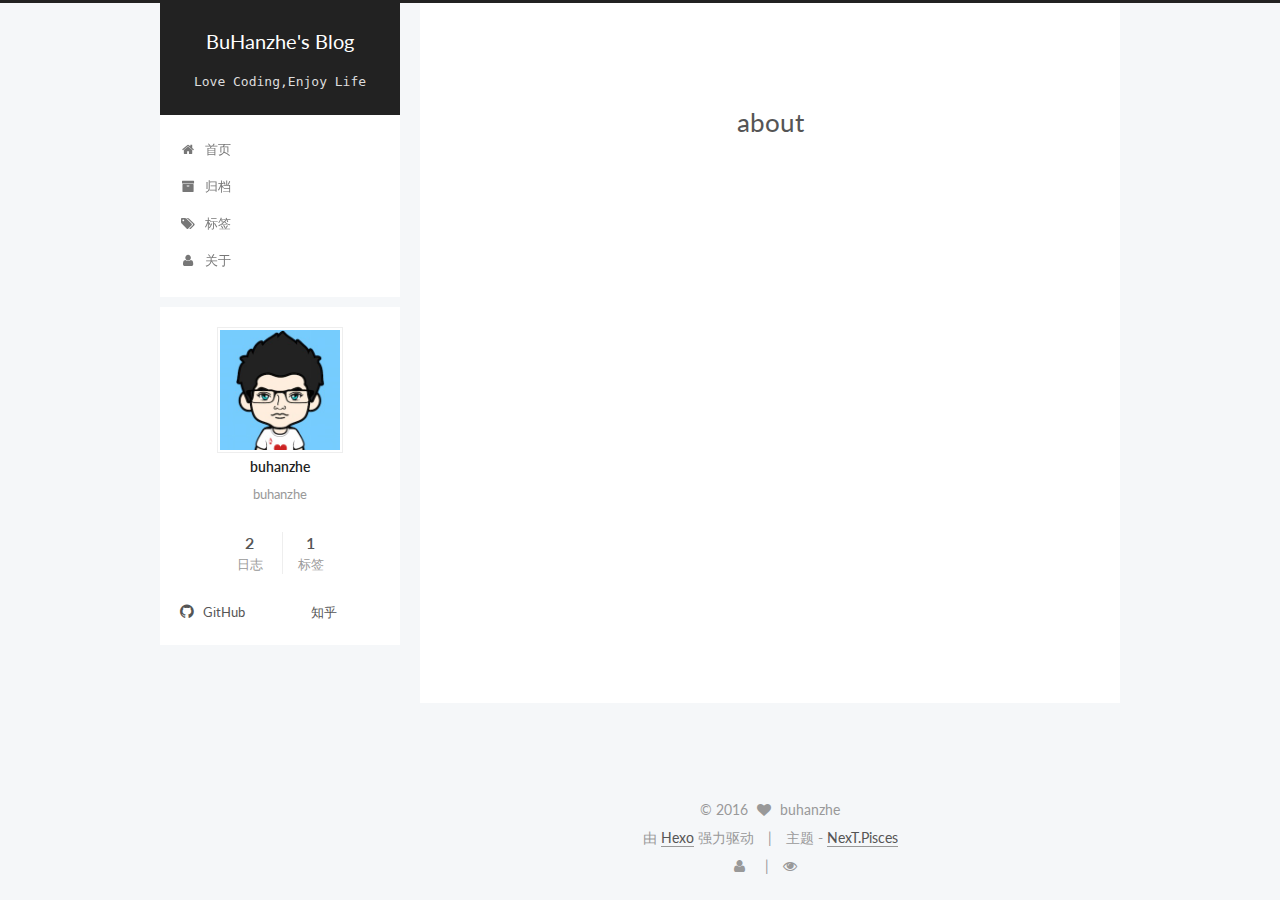
<file: about/index.html>
<!doctype html>



  


<html class="theme-next pisces use-motion" lang="zh-Hans">
<head>
  <meta charset="UTF-8"/>
<meta http-equiv="X-UA-Compatible" content="IE=edge" />
<meta name="viewport" content="width=device-width, initial-scale=1, maximum-scale=1"/>



<meta http-equiv="Cache-Control" content="no-transform" />
<meta http-equiv="Cache-Control" content="no-siteapp" />












  
  
  <link href="/lib/fancybox/source/jquery.fancybox.css?v=2.1.5" rel="stylesheet" type="text/css" />




  
  
  
  

  
    
    
  

  

  

  

  

  
    
    
    <link href="//fonts.googleapis.com/css?family=Lato:300,300italic,400,400italic,700,700italic&subset=latin,latin-ext" rel="stylesheet" type="text/css">
  






<link href="/lib/font-awesome/css/font-awesome.min.css?v=4.6.2" rel="stylesheet" type="text/css" />

<link href="/css/main.css?v=5.1.0" rel="stylesheet" type="text/css" />


  <meta name="keywords" content="Java, Android, H5" />








  <link rel="shortcut icon" type="image/x-icon" href="/logo.jpg?v=5.1.0" />






<meta name="description" content="buhanzhe">
<meta property="og:type" content="website">
<meta property="og:title" content="about">
<meta property="og:url" content="https://buhanzhe.github.io/about/index.html">
<meta property="og:site_name" content="BuHanzhe's Blog">
<meta property="og:description" content="buhanzhe">
<meta property="og:updated_time" content="2016-12-20T10:09:34.000Z">
<meta name="twitter:card" content="summary">
<meta name="twitter:title" content="about">
<meta name="twitter:description" content="buhanzhe">



<script type="text/javascript" id="hexo.configurations">
  var NexT = window.NexT || {};
  var CONFIG = {
    root: '/',
    scheme: 'Pisces',
    sidebar: {"position":"left","display":"post"},
    fancybox: true,
    motion: true,
    duoshuo: {
      userId: '0',
      author: '博主'
    },
    algolia: {
      applicationID: '',
      apiKey: '',
      indexName: '',
      hits: {"per_page":10},
      labels: {"input_placeholder":"Search for Posts","hits_empty":"We didn't find any results for the search: ${query}","hits_stats":"${hits} results found in ${time} ms"}
    }
  };
</script>



  <link rel="canonical" href="https://buhanzhe.github.io/about/"/>





  <title>
  

  
    about | BuHanzhe's Blog
  
</title>
</head>

<body itemscope itemtype="http://schema.org/WebPage" lang="zh-Hans">

  










  
  
    
  

  <div class="container one-collumn sidebar-position-left  ">
    <div class="headband"></div>

    <header id="header" class="header" itemscope itemtype="http://schema.org/WPHeader">
      <div class="header-inner"><div class="site-meta ">
  

  <div class="custom-logo-site-title">
    <a href="/"  class="brand" rel="start">
      <span class="logo-line-before"><i></i></span>
      <span class="site-title">BuHanzhe's Blog</span>
      <span class="logo-line-after"><i></i></span>
    </a>
  </div>
    
      <p class="site-subtitle">Love Coding,Enjoy Life</p>
    
</div>

<div class="site-nav-toggle">
  <button>
    <span class="btn-bar"></span>
    <span class="btn-bar"></span>
    <span class="btn-bar"></span>
  </button>
</div>

<nav class="site-nav">
  

  
    <ul id="menu" class="menu">
      
        
        <li class="menu-item menu-item-home">
          <a href="/" rel="section">
            
              <i class="menu-item-icon fa fa-fw fa-home"></i> <br />
            
            首页
          </a>
        </li>
      
        
        <li class="menu-item menu-item-archives">
          <a href="/archives" rel="section">
            
              <i class="menu-item-icon fa fa-fw fa-archive"></i> <br />
            
            归档
          </a>
        </li>
      
        
        <li class="menu-item menu-item-tags">
          <a href="/tags" rel="section">
            
              <i class="menu-item-icon fa fa-fw fa-tags"></i> <br />
            
            标签
          </a>
        </li>
      
        
        <li class="menu-item menu-item-about">
          <a href="/about" rel="section">
            
              <i class="menu-item-icon fa fa-fw fa-user"></i> <br />
            
            关于
          </a>
        </li>
      

      
    </ul>
  

  
</nav>



 </div>
    </header>

    <main id="main" class="main">
      <div class="main-inner">
        <div class="content-wrap">
          <div id="content" class="content">
            

  <div id="posts" class="posts-expand">
  <header class="post-header">

	<h2 class="post-title" itemprop="name headline">about</h2>



</header>

    
    
      
    
  </div>


          </div>
          


          
  <div class="comments" id="comments">
    
      <div class="ds-thread" data-thread-key="about/index.html"
           data-title="about" data-url="https://buhanzhe.github.io/about/index.html">
      </div>
    
  </div>


        </div>
        
          
  
  <div class="sidebar-toggle">
    <div class="sidebar-toggle-line-wrap">
      <span class="sidebar-toggle-line sidebar-toggle-line-first"></span>
      <span class="sidebar-toggle-line sidebar-toggle-line-middle"></span>
      <span class="sidebar-toggle-line sidebar-toggle-line-last"></span>
    </div>
  </div>

  <aside id="sidebar" class="sidebar">
    <div class="sidebar-inner">

      

      

      <section class="site-overview sidebar-panel sidebar-panel-active">
        <div class="site-author motion-element" itemprop="author" itemscope itemtype="http://schema.org/Person">
          <img class="site-author-image" itemprop="image"
               src="/logo.jpg"
               alt="buhanzhe" />
          <p class="site-author-name" itemprop="name">buhanzhe</p>
          <p class="site-description motion-element" itemprop="description">buhanzhe</p>
        </div>
        <nav class="site-state motion-element">
        
          
            <div class="site-state-item site-state-posts">
              <a href="/archives">
                <span class="site-state-item-count">2</span>
                <span class="site-state-item-name">日志</span>
              </a>
            </div>
          

          

          
            <div class="site-state-item site-state-tags">
              <a href="/tags">
                <span class="site-state-item-count">1</span>
                <span class="site-state-item-name">标签</span>
              </a>
            </div>
          

        </nav>

        

        <div class="links-of-author motion-element">
          
            
              <span class="links-of-author-item">
                <a href="https://github.com/buhanzhe" target="_blank" title="GitHub">
                  
                    <i class="fa fa-fw fa-github"></i>
                  
                  GitHub
                </a>
              </span>
            
              <span class="links-of-author-item">
                <a href="https://www.zhihu.com/people/bu-han-zhe/activities" target="_blank" title="知乎">
                  
                    <i class="fa fa-fw fa-mappings"></i>
                  
                  知乎
                </a>
              </span>
            
          
        </div>

        
        

        
        

        


      </section>

      

    </div>
  </aside>


        
      </div>
    </main>

    <footer id="footer" class="footer">
      <div class="footer-inner">
        <div class="copyright" >
  
  &copy; 
  <span itemprop="copyrightYear">2016</span>
  <span class="with-love">
    <i class="fa fa-heart"></i>
  </span>
  <span class="author" itemprop="copyrightHolder">buhanzhe</span>
</div>


<div class="powered-by">
  由 <a class="theme-link" href="https://hexo.io">Hexo</a> 强力驱动
</div>

<div class="theme-info">
  主题 -
  <a class="theme-link" href="https://github.com/iissnan/hexo-theme-next">
    NexT.Pisces
  </a>
</div>


        

<div class="busuanzi-count">

  <script async src="https://dn-lbstatics.qbox.me/busuanzi/2.3/busuanzi.pure.mini.js"></script>

  
    <span class="site-uv"><i class="fa fa-user"></i><span class="busuanzi-value" id="busuanzi_value_site_uv"></span></span>
  

  
    <span class="site-pv"><i class="fa fa-eye"></i><span class="busuanzi-value" id="busuanzi_value_site_pv"></span></span>
  
  
</div>



        
      </div>
    </footer>

    <div class="back-to-top">
      <i class="fa fa-arrow-up"></i>
    </div>
  </div>

  

<script type="text/javascript">
  if (Object.prototype.toString.call(window.Promise) !== '[object Function]') {
    window.Promise = null;
  }
</script>









  



  
  <script type="text/javascript" src="/lib/jquery/index.js?v=2.1.3"></script>

  
  <script type="text/javascript" src="/lib/fastclick/lib/fastclick.min.js?v=1.0.6"></script>

  
  <script type="text/javascript" src="/lib/jquery_lazyload/jquery.lazyload.js?v=1.9.7"></script>

  
  <script type="text/javascript" src="/lib/velocity/velocity.min.js?v=1.2.1"></script>

  
  <script type="text/javascript" src="/lib/velocity/velocity.ui.min.js?v=1.2.1"></script>

  
  <script type="text/javascript" src="/lib/fancybox/source/jquery.fancybox.pack.js?v=2.1.5"></script>


  


  <script type="text/javascript" src="/js/src/utils.js?v=5.1.0"></script>

  <script type="text/javascript" src="/js/src/motion.js?v=5.1.0"></script>



  
  


  <script type="text/javascript" src="/js/src/affix.js?v=5.1.0"></script>

  <script type="text/javascript" src="/js/src/schemes/pisces.js?v=5.1.0"></script>



  

  


  <script type="text/javascript" src="/js/src/bootstrap.js?v=5.1.0"></script>



  

  
    
  

  <script type="text/javascript">
    var duoshuoQuery = {short_name:"buhanzhe"};
    (function() {
      var ds = document.createElement('script');
      ds.type = 'text/javascript';ds.async = true;
      ds.id = 'duoshuo-script';
      ds.src = (document.location.protocol == 'https:' ? 'https:' : 'http:') + '//static.duoshuo.com/embed.js';
      ds.charset = 'UTF-8';
      (document.getElementsByTagName('head')[0]
      || document.getElementsByTagName('body')[0]).appendChild(ds);
    })();
  </script>

  
    
    
    <script src="/lib/ua-parser-js/dist/ua-parser.min.js?v=0.7.9"></script>
    <script src="/js/src/hook-duoshuo.js"></script>
  










  
  

  

  

  

  


</body>
</html>
</file>
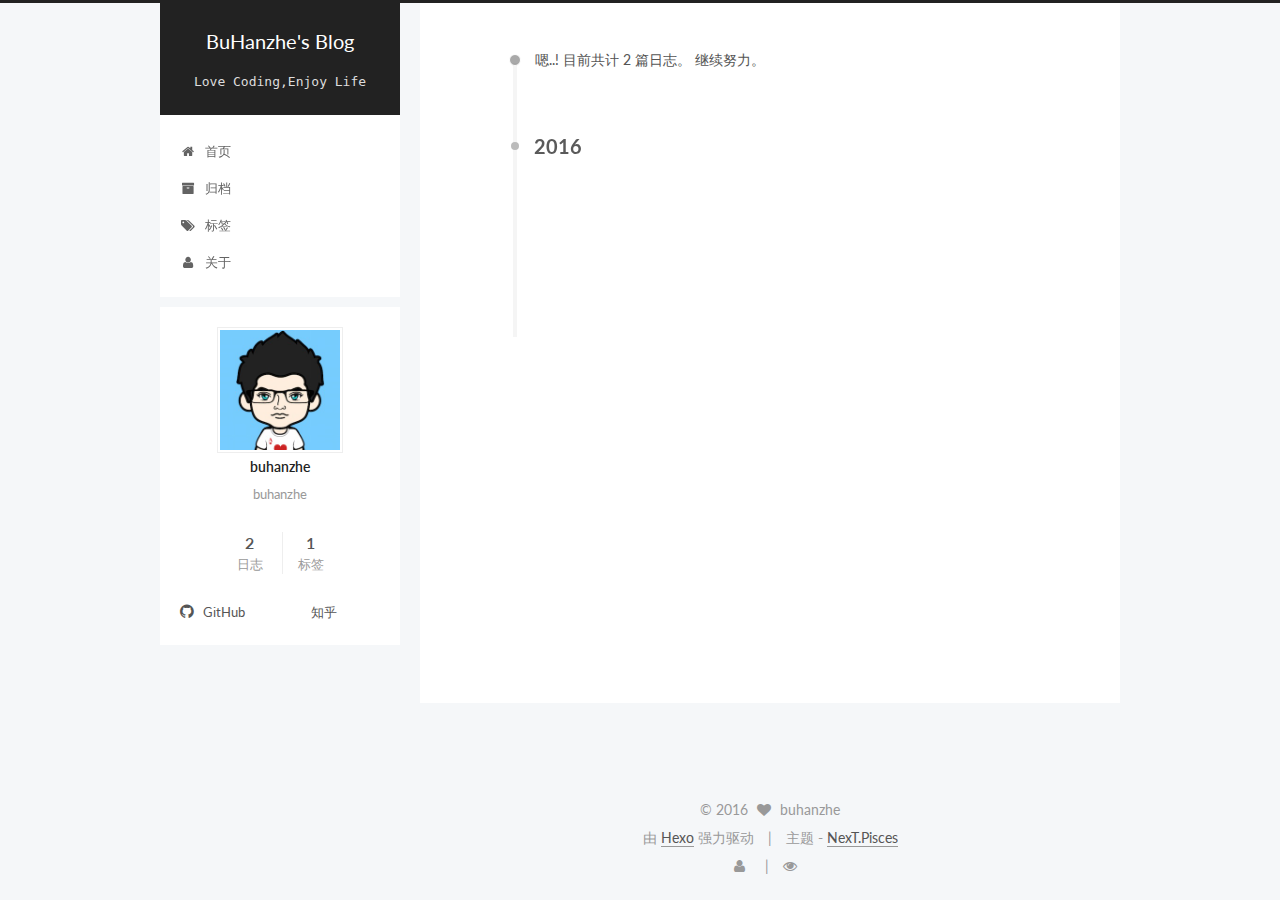
<file: archives/index.html>
<!doctype html>



  


<html class="theme-next pisces use-motion" lang="zh-Hans">
<head>
  <meta charset="UTF-8"/>
<meta http-equiv="X-UA-Compatible" content="IE=edge" />
<meta name="viewport" content="width=device-width, initial-scale=1, maximum-scale=1"/>



<meta http-equiv="Cache-Control" content="no-transform" />
<meta http-equiv="Cache-Control" content="no-siteapp" />












  
  
  <link href="/lib/fancybox/source/jquery.fancybox.css?v=2.1.5" rel="stylesheet" type="text/css" />




  
  
  
  

  
    
    
  

  

  

  

  

  
    
    
    <link href="//fonts.googleapis.com/css?family=Lato:300,300italic,400,400italic,700,700italic&subset=latin,latin-ext" rel="stylesheet" type="text/css">
  






<link href="/lib/font-awesome/css/font-awesome.min.css?v=4.6.2" rel="stylesheet" type="text/css" />

<link href="/css/main.css?v=5.1.0" rel="stylesheet" type="text/css" />


  <meta name="keywords" content="Java, Android, H5" />








  <link rel="shortcut icon" type="image/x-icon" href="/logo.jpg?v=5.1.0" />






<meta name="description" content="buhanzhe">
<meta property="og:type" content="website">
<meta property="og:title" content="BuHanzhe's Blog">
<meta property="og:url" content="https://buhanzhe.github.io/archives/index.html">
<meta property="og:site_name" content="BuHanzhe's Blog">
<meta property="og:description" content="buhanzhe">
<meta name="twitter:card" content="summary">
<meta name="twitter:title" content="BuHanzhe's Blog">
<meta name="twitter:description" content="buhanzhe">



<script type="text/javascript" id="hexo.configurations">
  var NexT = window.NexT || {};
  var CONFIG = {
    root: '/',
    scheme: 'Pisces',
    sidebar: {"position":"left","display":"post"},
    fancybox: true,
    motion: true,
    duoshuo: {
      userId: '0',
      author: '博主'
    },
    algolia: {
      applicationID: '',
      apiKey: '',
      indexName: '',
      hits: {"per_page":10},
      labels: {"input_placeholder":"Search for Posts","hits_empty":"We didn't find any results for the search: ${query}","hits_stats":"${hits} results found in ${time} ms"}
    }
  };
</script>



  <link rel="canonical" href="https://buhanzhe.github.io/archives/"/>





  <title> 归档 | BuHanzhe's Blog </title>
</head>

<body itemscope itemtype="http://schema.org/WebPage" lang="zh-Hans">

  










  
  
    
  

  <div class="container one-collumn sidebar-position-left  page-archive  ">
    <div class="headband"></div>

    <header id="header" class="header" itemscope itemtype="http://schema.org/WPHeader">
      <div class="header-inner"><div class="site-meta ">
  

  <div class="custom-logo-site-title">
    <a href="/"  class="brand" rel="start">
      <span class="logo-line-before"><i></i></span>
      <span class="site-title">BuHanzhe's Blog</span>
      <span class="logo-line-after"><i></i></span>
    </a>
  </div>
    
      <p class="site-subtitle">Love Coding,Enjoy Life</p>
    
</div>

<div class="site-nav-toggle">
  <button>
    <span class="btn-bar"></span>
    <span class="btn-bar"></span>
    <span class="btn-bar"></span>
  </button>
</div>

<nav class="site-nav">
  

  
    <ul id="menu" class="menu">
      
        
        <li class="menu-item menu-item-home">
          <a href="/" rel="section">
            
              <i class="menu-item-icon fa fa-fw fa-home"></i> <br />
            
            首页
          </a>
        </li>
      
        
        <li class="menu-item menu-item-archives">
          <a href="/archives" rel="section">
            
              <i class="menu-item-icon fa fa-fw fa-archive"></i> <br />
            
            归档
          </a>
        </li>
      
        
        <li class="menu-item menu-item-tags">
          <a href="/tags" rel="section">
            
              <i class="menu-item-icon fa fa-fw fa-tags"></i> <br />
            
            标签
          </a>
        </li>
      
        
        <li class="menu-item menu-item-about">
          <a href="/about" rel="section">
            
              <i class="menu-item-icon fa fa-fw fa-user"></i> <br />
            
            关于
          </a>
        </li>
      

      
    </ul>
  

  
</nav>



 </div>
    </header>

    <main id="main" class="main">
      <div class="main-inner">
        <div class="content-wrap">
          <div id="content" class="content">
            

  <section id="posts" class="posts-collapse">
    <span class="archive-move-on"></span>

    <span class="archive-page-counter">
      
      
      
        
      
      嗯..! 目前共计 2 篇日志。 继续努力。
    </span>

    

      
      
      

      
        
        <div class="collection-title">
          <h2 class="archive-year motion-element" id="archive-year-2016">2016</h2>
        </div>
      
      

      

  <article class="post post-type-normal" itemscope itemtype="http://schema.org/Article">
    <header class="post-header">

      <h1 class="post-title">
        
            <a class="post-title-link" href="/2016/12/20/祝我生日快乐/" itemprop="url">
              
                <span itemprop="name">祝我生日快乐</span>
              
            </a>
        
      </h1>

      <div class="post-meta">
        <time class="post-time" itemprop="dateCreated"
              datetime="2016-12-20T19:04:47+08:00"
              content="2016-12-20" >
          12-20
        </time>
      </div>

    </header>
  </article>



    

      
      
      

      
      

      

  <article class="post post-type-normal" itemscope itemtype="http://schema.org/Article">
    <header class="post-header">

      <h1 class="post-title">
        
            <a class="post-title-link" href="/2016/12/20/我的第一篇博客/" itemprop="url">
              
                <span itemprop="name">我的第一篇博客</span>
              
            </a>
        
      </h1>

      <div class="post-meta">
        <time class="post-time" itemprop="dateCreated"
              datetime="2016-12-20T18:11:44+08:00"
              content="2016-12-20" >
          12-20
        </time>
      </div>

    </header>
  </article>



    

  </section>

  



          </div>
          


          

        </div>
        
          
  
  <div class="sidebar-toggle">
    <div class="sidebar-toggle-line-wrap">
      <span class="sidebar-toggle-line sidebar-toggle-line-first"></span>
      <span class="sidebar-toggle-line sidebar-toggle-line-middle"></span>
      <span class="sidebar-toggle-line sidebar-toggle-line-last"></span>
    </div>
  </div>

  <aside id="sidebar" class="sidebar">
    <div class="sidebar-inner">

      

      

      <section class="site-overview sidebar-panel sidebar-panel-active">
        <div class="site-author motion-element" itemprop="author" itemscope itemtype="http://schema.org/Person">
          <img class="site-author-image" itemprop="image"
               src="/logo.jpg"
               alt="buhanzhe" />
          <p class="site-author-name" itemprop="name">buhanzhe</p>
          <p class="site-description motion-element" itemprop="description">buhanzhe</p>
        </div>
        <nav class="site-state motion-element">
        
          
            <div class="site-state-item site-state-posts">
              <a href="/archives">
                <span class="site-state-item-count">2</span>
                <span class="site-state-item-name">日志</span>
              </a>
            </div>
          

          

          
            <div class="site-state-item site-state-tags">
              <a href="/tags">
                <span class="site-state-item-count">1</span>
                <span class="site-state-item-name">标签</span>
              </a>
            </div>
          

        </nav>

        

        <div class="links-of-author motion-element">
          
            
              <span class="links-of-author-item">
                <a href="https://github.com/buhanzhe" target="_blank" title="GitHub">
                  
                    <i class="fa fa-fw fa-github"></i>
                  
                  GitHub
                </a>
              </span>
            
              <span class="links-of-author-item">
                <a href="https://www.zhihu.com/people/bu-han-zhe/activities" target="_blank" title="知乎">
                  
                    <i class="fa fa-fw fa-mappings"></i>
                  
                  知乎
                </a>
              </span>
            
          
        </div>

        
        

        
        

        


      </section>

      

    </div>
  </aside>


        
      </div>
    </main>

    <footer id="footer" class="footer">
      <div class="footer-inner">
        <div class="copyright" >
  
  &copy; 
  <span itemprop="copyrightYear">2016</span>
  <span class="with-love">
    <i class="fa fa-heart"></i>
  </span>
  <span class="author" itemprop="copyrightHolder">buhanzhe</span>
</div>


<div class="powered-by">
  由 <a class="theme-link" href="https://hexo.io">Hexo</a> 强力驱动
</div>

<div class="theme-info">
  主题 -
  <a class="theme-link" href="https://github.com/iissnan/hexo-theme-next">
    NexT.Pisces
  </a>
</div>


        

<div class="busuanzi-count">

  <script async src="https://dn-lbstatics.qbox.me/busuanzi/2.3/busuanzi.pure.mini.js"></script>

  
    <span class="site-uv"><i class="fa fa-user"></i><span class="busuanzi-value" id="busuanzi_value_site_uv"></span></span>
  

  
    <span class="site-pv"><i class="fa fa-eye"></i><span class="busuanzi-value" id="busuanzi_value_site_pv"></span></span>
  
  
</div>



        
      </div>
    </footer>

    <div class="back-to-top">
      <i class="fa fa-arrow-up"></i>
    </div>
  </div>

  

<script type="text/javascript">
  if (Object.prototype.toString.call(window.Promise) !== '[object Function]') {
    window.Promise = null;
  }
</script>









  



  
  <script type="text/javascript" src="/lib/jquery/index.js?v=2.1.3"></script>

  
  <script type="text/javascript" src="/lib/fastclick/lib/fastclick.min.js?v=1.0.6"></script>

  
  <script type="text/javascript" src="/lib/jquery_lazyload/jquery.lazyload.js?v=1.9.7"></script>

  
  <script type="text/javascript" src="/lib/velocity/velocity.min.js?v=1.2.1"></script>

  
  <script type="text/javascript" src="/lib/velocity/velocity.ui.min.js?v=1.2.1"></script>

  
  <script type="text/javascript" src="/lib/fancybox/source/jquery.fancybox.pack.js?v=2.1.5"></script>


  


  <script type="text/javascript" src="/js/src/utils.js?v=5.1.0"></script>

  <script type="text/javascript" src="/js/src/motion.js?v=5.1.0"></script>



  
  


  <script type="text/javascript" src="/js/src/affix.js?v=5.1.0"></script>

  <script type="text/javascript" src="/js/src/schemes/pisces.js?v=5.1.0"></script>



  
  
    <script type="text/javascript" id="motion.page.archive">
      $('.archive-year').velocity('transition.slideLeftIn');
    </script>
  


  


  <script type="text/javascript" src="/js/src/bootstrap.js?v=5.1.0"></script>



  

  
    
  

  <script type="text/javascript">
    var duoshuoQuery = {short_name:"buhanzhe"};
    (function() {
      var ds = document.createElement('script');
      ds.type = 'text/javascript';ds.async = true;
      ds.id = 'duoshuo-script';
      ds.src = (document.location.protocol == 'https:' ? 'https:' : 'http:') + '//static.duoshuo.com/embed.js';
      ds.charset = 'UTF-8';
      (document.getElementsByTagName('head')[0]
      || document.getElementsByTagName('body')[0]).appendChild(ds);
    })();
  </script>

  
    
    
    <script src="/lib/ua-parser-js/dist/ua-parser.min.js?v=0.7.9"></script>
    <script src="/js/src/hook-duoshuo.js"></script>
  










  
  

  

  

  

  


</body>
</html>
</file>
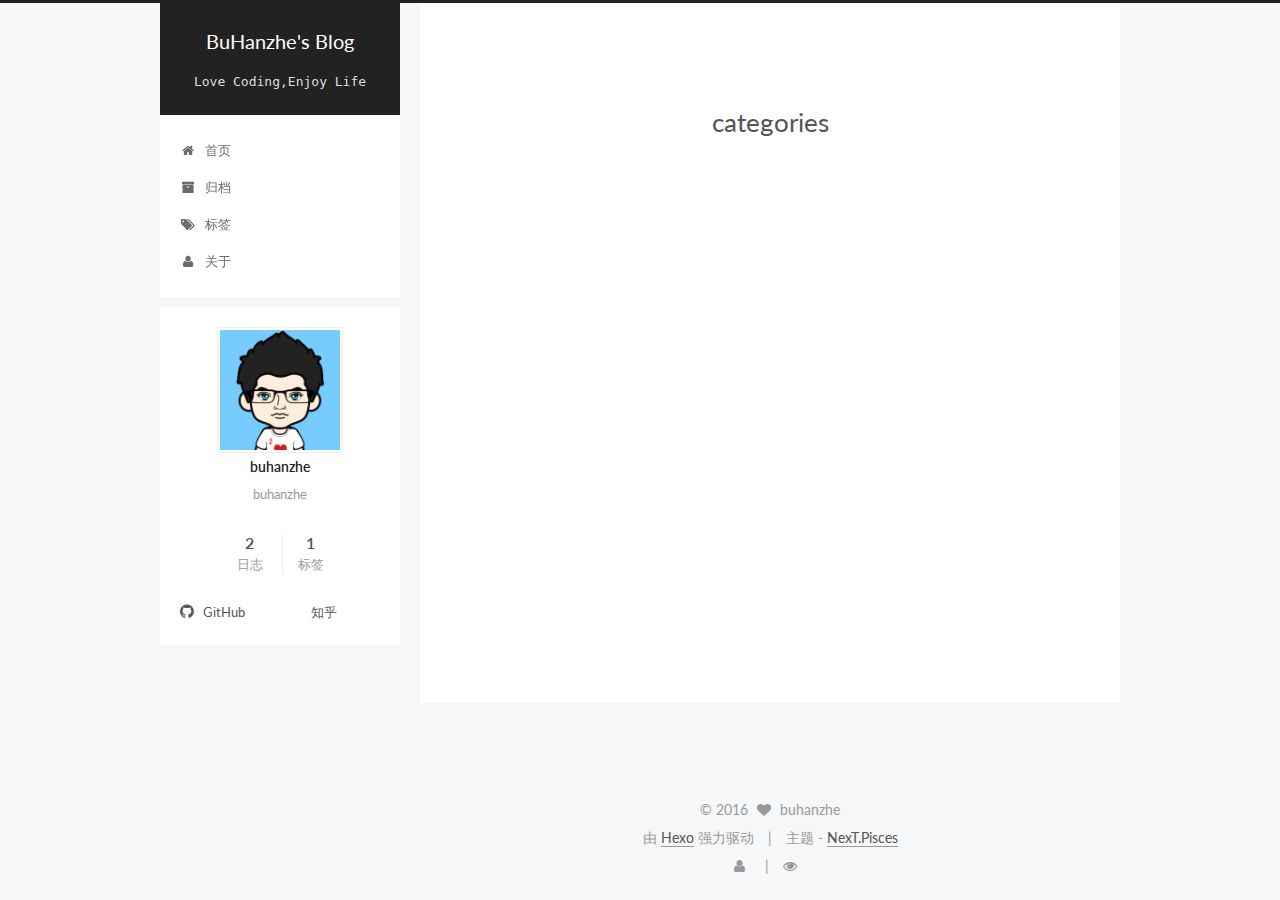
<file: categories/index.html>
<!doctype html>



  


<html class="theme-next pisces use-motion" lang="zh-Hans">
<head>
  <meta charset="UTF-8"/>
<meta http-equiv="X-UA-Compatible" content="IE=edge" />
<meta name="viewport" content="width=device-width, initial-scale=1, maximum-scale=1"/>



<meta http-equiv="Cache-Control" content="no-transform" />
<meta http-equiv="Cache-Control" content="no-siteapp" />












  
  
  <link href="/lib/fancybox/source/jquery.fancybox.css?v=2.1.5" rel="stylesheet" type="text/css" />




  
  
  
  

  
    
    
  

  

  

  

  

  
    
    
    <link href="//fonts.googleapis.com/css?family=Lato:300,300italic,400,400italic,700,700italic&subset=latin,latin-ext" rel="stylesheet" type="text/css">
  






<link href="/lib/font-awesome/css/font-awesome.min.css?v=4.6.2" rel="stylesheet" type="text/css" />

<link href="/css/main.css?v=5.1.0" rel="stylesheet" type="text/css" />


  <meta name="keywords" content="Java, Android, H5" />








  <link rel="shortcut icon" type="image/x-icon" href="/logo.jpg?v=5.1.0" />






<meta name="description" content="buhanzhe">
<meta property="og:type" content="website">
<meta property="og:title" content="categories">
<meta property="og:url" content="https://buhanzhe.github.io/categories/index.html">
<meta property="og:site_name" content="BuHanzhe's Blog">
<meta property="og:description" content="buhanzhe">
<meta property="og:updated_time" content="2016-12-20T10:57:26.000Z">
<meta name="twitter:card" content="summary">
<meta name="twitter:title" content="categories">
<meta name="twitter:description" content="buhanzhe">



<script type="text/javascript" id="hexo.configurations">
  var NexT = window.NexT || {};
  var CONFIG = {
    root: '/',
    scheme: 'Pisces',
    sidebar: {"position":"left","display":"post"},
    fancybox: true,
    motion: true,
    duoshuo: {
      userId: '0',
      author: '博主'
    },
    algolia: {
      applicationID: '',
      apiKey: '',
      indexName: '',
      hits: {"per_page":10},
      labels: {"input_placeholder":"Search for Posts","hits_empty":"We didn't find any results for the search: ${query}","hits_stats":"${hits} results found in ${time} ms"}
    }
  };
</script>



  <link rel="canonical" href="https://buhanzhe.github.io/categories/"/>





  <title>
  

  
    categories | BuHanzhe's Blog
  
</title>
</head>

<body itemscope itemtype="http://schema.org/WebPage" lang="zh-Hans">

  










  
  
    
  

  <div class="container one-collumn sidebar-position-left  ">
    <div class="headband"></div>

    <header id="header" class="header" itemscope itemtype="http://schema.org/WPHeader">
      <div class="header-inner"><div class="site-meta ">
  

  <div class="custom-logo-site-title">
    <a href="/"  class="brand" rel="start">
      <span class="logo-line-before"><i></i></span>
      <span class="site-title">BuHanzhe's Blog</span>
      <span class="logo-line-after"><i></i></span>
    </a>
  </div>
    
      <p class="site-subtitle">Love Coding,Enjoy Life</p>
    
</div>

<div class="site-nav-toggle">
  <button>
    <span class="btn-bar"></span>
    <span class="btn-bar"></span>
    <span class="btn-bar"></span>
  </button>
</div>

<nav class="site-nav">
  

  
    <ul id="menu" class="menu">
      
        
        <li class="menu-item menu-item-home">
          <a href="/" rel="section">
            
              <i class="menu-item-icon fa fa-fw fa-home"></i> <br />
            
            首页
          </a>
        </li>
      
        
        <li class="menu-item menu-item-archives">
          <a href="/archives" rel="section">
            
              <i class="menu-item-icon fa fa-fw fa-archive"></i> <br />
            
            归档
          </a>
        </li>
      
        
        <li class="menu-item menu-item-tags">
          <a href="/tags" rel="section">
            
              <i class="menu-item-icon fa fa-fw fa-tags"></i> <br />
            
            标签
          </a>
        </li>
      
        
        <li class="menu-item menu-item-about">
          <a href="/about" rel="section">
            
              <i class="menu-item-icon fa fa-fw fa-user"></i> <br />
            
            关于
          </a>
        </li>
      

      
    </ul>
  

  
</nav>



 </div>
    </header>

    <main id="main" class="main">
      <div class="main-inner">
        <div class="content-wrap">
          <div id="content" class="content">
            

  <div id="posts" class="posts-expand">
  <header class="post-header">

	<h2 class="post-title" itemprop="name headline">categories</h2>



</header>

    
    
      
    
  </div>


          </div>
          


          
  <div class="comments" id="comments">
    
      <div class="ds-thread" data-thread-key="categories/index.html"
           data-title="categories" data-url="https://buhanzhe.github.io/categories/index.html">
      </div>
    
  </div>


        </div>
        
          
  
  <div class="sidebar-toggle">
    <div class="sidebar-toggle-line-wrap">
      <span class="sidebar-toggle-line sidebar-toggle-line-first"></span>
      <span class="sidebar-toggle-line sidebar-toggle-line-middle"></span>
      <span class="sidebar-toggle-line sidebar-toggle-line-last"></span>
    </div>
  </div>

  <aside id="sidebar" class="sidebar">
    <div class="sidebar-inner">

      

      

      <section class="site-overview sidebar-panel sidebar-panel-active">
        <div class="site-author motion-element" itemprop="author" itemscope itemtype="http://schema.org/Person">
          <img class="site-author-image" itemprop="image"
               src="/logo.jpg"
               alt="buhanzhe" />
          <p class="site-author-name" itemprop="name">buhanzhe</p>
          <p class="site-description motion-element" itemprop="description">buhanzhe</p>
        </div>
        <nav class="site-state motion-element">
        
          
            <div class="site-state-item site-state-posts">
              <a href="/archives">
                <span class="site-state-item-count">2</span>
                <span class="site-state-item-name">日志</span>
              </a>
            </div>
          

          

          
            <div class="site-state-item site-state-tags">
              <a href="/tags">
                <span class="site-state-item-count">1</span>
                <span class="site-state-item-name">标签</span>
              </a>
            </div>
          

        </nav>

        

        <div class="links-of-author motion-element">
          
            
              <span class="links-of-author-item">
                <a href="https://github.com/buhanzhe" target="_blank" title="GitHub">
                  
                    <i class="fa fa-fw fa-github"></i>
                  
                  GitHub
                </a>
              </span>
            
              <span class="links-of-author-item">
                <a href="https://www.zhihu.com/people/bu-han-zhe/activities" target="_blank" title="知乎">
                  
                    <i class="fa fa-fw fa-mappings"></i>
                  
                  知乎
                </a>
              </span>
            
          
        </div>

        
        

        
        

        


      </section>

      

    </div>
  </aside>


        
      </div>
    </main>

    <footer id="footer" class="footer">
      <div class="footer-inner">
        <div class="copyright" >
  
  &copy; 
  <span itemprop="copyrightYear">2016</span>
  <span class="with-love">
    <i class="fa fa-heart"></i>
  </span>
  <span class="author" itemprop="copyrightHolder">buhanzhe</span>
</div>


<div class="powered-by">
  由 <a class="theme-link" href="https://hexo.io">Hexo</a> 强力驱动
</div>

<div class="theme-info">
  主题 -
  <a class="theme-link" href="https://github.com/iissnan/hexo-theme-next">
    NexT.Pisces
  </a>
</div>


        

<div class="busuanzi-count">

  <script async src="https://dn-lbstatics.qbox.me/busuanzi/2.3/busuanzi.pure.mini.js"></script>

  
    <span class="site-uv"><i class="fa fa-user"></i><span class="busuanzi-value" id="busuanzi_value_site_uv"></span></span>
  

  
    <span class="site-pv"><i class="fa fa-eye"></i><span class="busuanzi-value" id="busuanzi_value_site_pv"></span></span>
  
  
</div>



        
      </div>
    </footer>

    <div class="back-to-top">
      <i class="fa fa-arrow-up"></i>
    </div>
  </div>

  

<script type="text/javascript">
  if (Object.prototype.toString.call(window.Promise) !== '[object Function]') {
    window.Promise = null;
  }
</script>









  



  
  <script type="text/javascript" src="/lib/jquery/index.js?v=2.1.3"></script>

  
  <script type="text/javascript" src="/lib/fastclick/lib/fastclick.min.js?v=1.0.6"></script>

  
  <script type="text/javascript" src="/lib/jquery_lazyload/jquery.lazyload.js?v=1.9.7"></script>

  
  <script type="text/javascript" src="/lib/velocity/velocity.min.js?v=1.2.1"></script>

  
  <script type="text/javascript" src="/lib/velocity/velocity.ui.min.js?v=1.2.1"></script>

  
  <script type="text/javascript" src="/lib/fancybox/source/jquery.fancybox.pack.js?v=2.1.5"></script>


  


  <script type="text/javascript" src="/js/src/utils.js?v=5.1.0"></script>

  <script type="text/javascript" src="/js/src/motion.js?v=5.1.0"></script>



  
  


  <script type="text/javascript" src="/js/src/affix.js?v=5.1.0"></script>

  <script type="text/javascript" src="/js/src/schemes/pisces.js?v=5.1.0"></script>



  

  


  <script type="text/javascript" src="/js/src/bootstrap.js?v=5.1.0"></script>



  

  
    
  

  <script type="text/javascript">
    var duoshuoQuery = {short_name:"buhanzhe"};
    (function() {
      var ds = document.createElement('script');
      ds.type = 'text/javascript';ds.async = true;
      ds.id = 'duoshuo-script';
      ds.src = (document.location.protocol == 'https:' ? 'https:' : 'http:') + '//static.duoshuo.com/embed.js';
      ds.charset = 'UTF-8';
      (document.getElementsByTagName('head')[0]
      || document.getElementsByTagName('body')[0]).appendChild(ds);
    })();
  </script>

  
    
    
    <script src="/lib/ua-parser-js/dist/ua-parser.min.js?v=0.7.9"></script>
    <script src="/js/src/hook-duoshuo.js"></script>
  










  
  

  

  

  

  


</body>
</html>
</file>
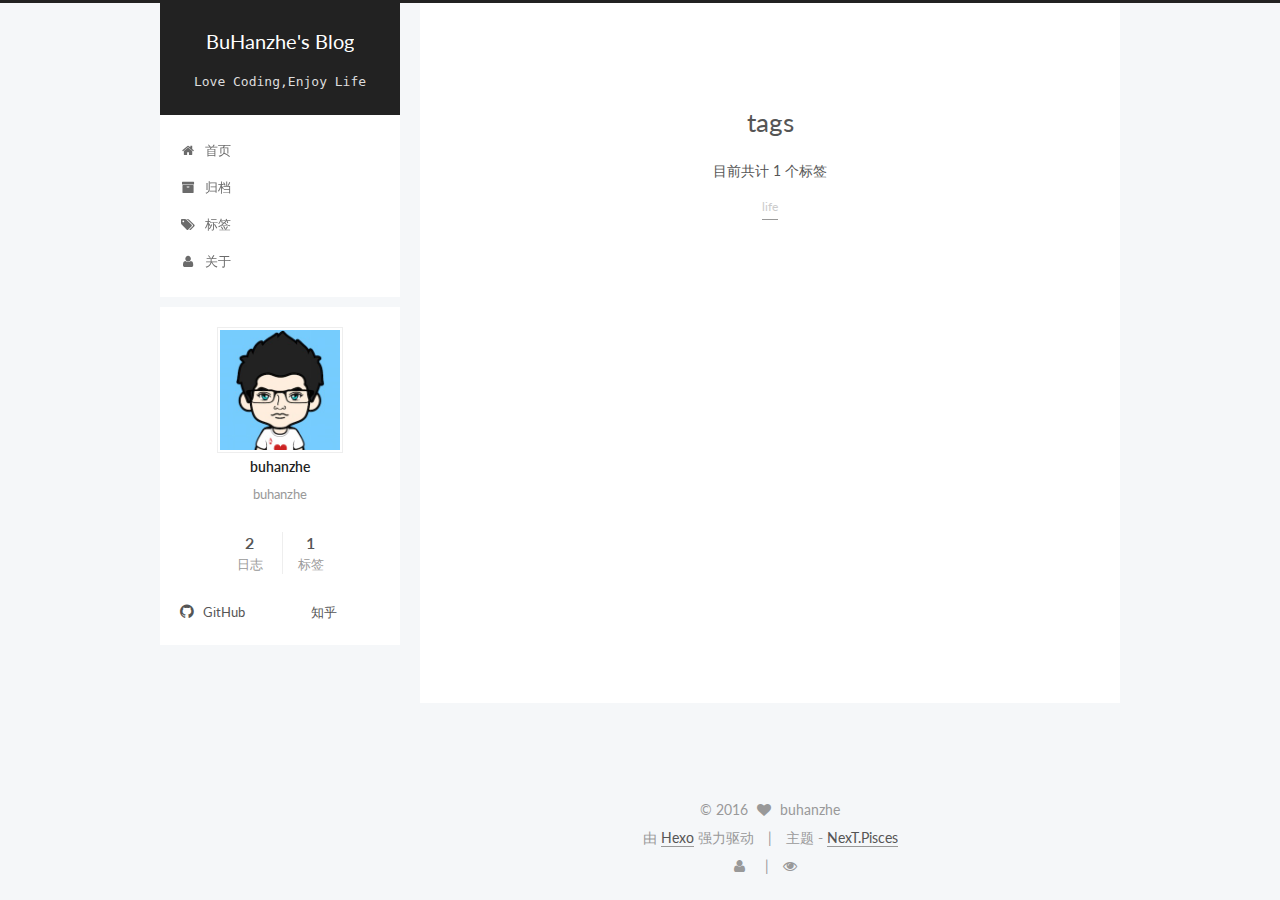
<file: tags/index.html>
<!doctype html>



  


<html class="theme-next pisces use-motion" lang="zh-Hans">
<head>
  <meta charset="UTF-8"/>
<meta http-equiv="X-UA-Compatible" content="IE=edge" />
<meta name="viewport" content="width=device-width, initial-scale=1, maximum-scale=1"/>



<meta http-equiv="Cache-Control" content="no-transform" />
<meta http-equiv="Cache-Control" content="no-siteapp" />












  
  
  <link href="/lib/fancybox/source/jquery.fancybox.css?v=2.1.5" rel="stylesheet" type="text/css" />




  
  
  
  

  
    
    
  

  

  

  

  

  
    
    
    <link href="//fonts.googleapis.com/css?family=Lato:300,300italic,400,400italic,700,700italic&subset=latin,latin-ext" rel="stylesheet" type="text/css">
  






<link href="/lib/font-awesome/css/font-awesome.min.css?v=4.6.2" rel="stylesheet" type="text/css" />

<link href="/css/main.css?v=5.1.0" rel="stylesheet" type="text/css" />


  <meta name="keywords" content="Java, Android, H5" />








  <link rel="shortcut icon" type="image/x-icon" href="/logo.jpg?v=5.1.0" />






<meta name="description" content="buhanzhe">
<meta property="og:type" content="website">
<meta property="og:title" content="tags">
<meta property="og:url" content="https://buhanzhe.github.io/tags/index.html">
<meta property="og:site_name" content="BuHanzhe's Blog">
<meta property="og:description" content="buhanzhe">
<meta property="og:updated_time" content="2016-12-20T10:10:10.000Z">
<meta name="twitter:card" content="summary">
<meta name="twitter:title" content="tags">
<meta name="twitter:description" content="buhanzhe">



<script type="text/javascript" id="hexo.configurations">
  var NexT = window.NexT || {};
  var CONFIG = {
    root: '/',
    scheme: 'Pisces',
    sidebar: {"position":"left","display":"post"},
    fancybox: true,
    motion: true,
    duoshuo: {
      userId: '0',
      author: '博主'
    },
    algolia: {
      applicationID: '',
      apiKey: '',
      indexName: '',
      hits: {"per_page":10},
      labels: {"input_placeholder":"Search for Posts","hits_empty":"We didn't find any results for the search: ${query}","hits_stats":"${hits} results found in ${time} ms"}
    }
  };
</script>



  <link rel="canonical" href="https://buhanzhe.github.io/tags/"/>





  <title>
  

  
    tags | BuHanzhe's Blog
  
</title>
</head>

<body itemscope itemtype="http://schema.org/WebPage" lang="zh-Hans">

  










  
  
    
  

  <div class="container one-collumn sidebar-position-left  ">
    <div class="headband"></div>

    <header id="header" class="header" itemscope itemtype="http://schema.org/WPHeader">
      <div class="header-inner"><div class="site-meta ">
  

  <div class="custom-logo-site-title">
    <a href="/"  class="brand" rel="start">
      <span class="logo-line-before"><i></i></span>
      <span class="site-title">BuHanzhe's Blog</span>
      <span class="logo-line-after"><i></i></span>
    </a>
  </div>
    
      <p class="site-subtitle">Love Coding,Enjoy Life</p>
    
</div>

<div class="site-nav-toggle">
  <button>
    <span class="btn-bar"></span>
    <span class="btn-bar"></span>
    <span class="btn-bar"></span>
  </button>
</div>

<nav class="site-nav">
  

  
    <ul id="menu" class="menu">
      
        
        <li class="menu-item menu-item-home">
          <a href="/" rel="section">
            
              <i class="menu-item-icon fa fa-fw fa-home"></i> <br />
            
            首页
          </a>
        </li>
      
        
        <li class="menu-item menu-item-archives">
          <a href="/archives" rel="section">
            
              <i class="menu-item-icon fa fa-fw fa-archive"></i> <br />
            
            归档
          </a>
        </li>
      
        
        <li class="menu-item menu-item-tags">
          <a href="/tags" rel="section">
            
              <i class="menu-item-icon fa fa-fw fa-tags"></i> <br />
            
            标签
          </a>
        </li>
      
        
        <li class="menu-item menu-item-about">
          <a href="/about" rel="section">
            
              <i class="menu-item-icon fa fa-fw fa-user"></i> <br />
            
            关于
          </a>
        </li>
      

      
    </ul>
  

  
</nav>



 </div>
    </header>

    <main id="main" class="main">
      <div class="main-inner">
        <div class="content-wrap">
          <div id="content" class="content">
            

  <div id="posts" class="posts-expand">
  <header class="post-header">

	<h2 class="post-title" itemprop="name headline">tags</h2>



</header>

    
    
      <div class="tag-cloud">
        <div class="tag-cloud-title">
            目前共计 1 个标签
        </div>
        <div class="tag-cloud-tags">
          <a href="/tags/life/" style="font-size: 12px; color: #ccc">life</a>
        </div>
      </div>
    
  </div>


          </div>
          


          
  <div class="comments" id="comments">
    
      <div class="ds-thread" data-thread-key="tags/index.html"
           data-title="tags" data-url="https://buhanzhe.github.io/tags/index.html">
      </div>
    
  </div>


        </div>
        
          
  
  <div class="sidebar-toggle">
    <div class="sidebar-toggle-line-wrap">
      <span class="sidebar-toggle-line sidebar-toggle-line-first"></span>
      <span class="sidebar-toggle-line sidebar-toggle-line-middle"></span>
      <span class="sidebar-toggle-line sidebar-toggle-line-last"></span>
    </div>
  </div>

  <aside id="sidebar" class="sidebar">
    <div class="sidebar-inner">

      

      

      <section class="site-overview sidebar-panel sidebar-panel-active">
        <div class="site-author motion-element" itemprop="author" itemscope itemtype="http://schema.org/Person">
          <img class="site-author-image" itemprop="image"
               src="/logo.jpg"
               alt="buhanzhe" />
          <p class="site-author-name" itemprop="name">buhanzhe</p>
          <p class="site-description motion-element" itemprop="description">buhanzhe</p>
        </div>
        <nav class="site-state motion-element">
        
          
            <div class="site-state-item site-state-posts">
              <a href="/archives">
                <span class="site-state-item-count">2</span>
                <span class="site-state-item-name">日志</span>
              </a>
            </div>
          

          

          
            <div class="site-state-item site-state-tags">
              <a href="/tags">
                <span class="site-state-item-count">1</span>
                <span class="site-state-item-name">标签</span>
              </a>
            </div>
          

        </nav>

        

        <div class="links-of-author motion-element">
          
            
              <span class="links-of-author-item">
                <a href="https://github.com/buhanzhe" target="_blank" title="GitHub">
                  
                    <i class="fa fa-fw fa-github"></i>
                  
                  GitHub
                </a>
              </span>
            
              <span class="links-of-author-item">
                <a href="https://www.zhihu.com/people/bu-han-zhe/activities" target="_blank" title="知乎">
                  
                    <i class="fa fa-fw fa-mappings"></i>
                  
                  知乎
                </a>
              </span>
            
          
        </div>

        
        

        
        

        


      </section>

      

    </div>
  </aside>


        
      </div>
    </main>

    <footer id="footer" class="footer">
      <div class="footer-inner">
        <div class="copyright" >
  
  &copy; 
  <span itemprop="copyrightYear">2016</span>
  <span class="with-love">
    <i class="fa fa-heart"></i>
  </span>
  <span class="author" itemprop="copyrightHolder">buhanzhe</span>
</div>


<div class="powered-by">
  由 <a class="theme-link" href="https://hexo.io">Hexo</a> 强力驱动
</div>

<div class="theme-info">
  主题 -
  <a class="theme-link" href="https://github.com/iissnan/hexo-theme-next">
    NexT.Pisces
  </a>
</div>


        

<div class="busuanzi-count">

  <script async src="https://dn-lbstatics.qbox.me/busuanzi/2.3/busuanzi.pure.mini.js"></script>

  
    <span class="site-uv"><i class="fa fa-user"></i><span class="busuanzi-value" id="busuanzi_value_site_uv"></span></span>
  

  
    <span class="site-pv"><i class="fa fa-eye"></i><span class="busuanzi-value" id="busuanzi_value_site_pv"></span></span>
  
  
</div>



        
      </div>
    </footer>

    <div class="back-to-top">
      <i class="fa fa-arrow-up"></i>
    </div>
  </div>

  

<script type="text/javascript">
  if (Object.prototype.toString.call(window.Promise) !== '[object Function]') {
    window.Promise = null;
  }
</script>









  



  
  <script type="text/javascript" src="/lib/jquery/index.js?v=2.1.3"></script>

  
  <script type="text/javascript" src="/lib/fastclick/lib/fastclick.min.js?v=1.0.6"></script>

  
  <script type="text/javascript" src="/lib/jquery_lazyload/jquery.lazyload.js?v=1.9.7"></script>

  
  <script type="text/javascript" src="/lib/velocity/velocity.min.js?v=1.2.1"></script>

  
  <script type="text/javascript" src="/lib/velocity/velocity.ui.min.js?v=1.2.1"></script>

  
  <script type="text/javascript" src="/lib/fancybox/source/jquery.fancybox.pack.js?v=2.1.5"></script>


  


  <script type="text/javascript" src="/js/src/utils.js?v=5.1.0"></script>

  <script type="text/javascript" src="/js/src/motion.js?v=5.1.0"></script>



  
  


  <script type="text/javascript" src="/js/src/affix.js?v=5.1.0"></script>

  <script type="text/javascript" src="/js/src/schemes/pisces.js?v=5.1.0"></script>



  

  


  <script type="text/javascript" src="/js/src/bootstrap.js?v=5.1.0"></script>



  

  
    
  

  <script type="text/javascript">
    var duoshuoQuery = {short_name:"buhanzhe"};
    (function() {
      var ds = document.createElement('script');
      ds.type = 'text/javascript';ds.async = true;
      ds.id = 'duoshuo-script';
      ds.src = (document.location.protocol == 'https:' ? 'https:' : 'http:') + '//static.duoshuo.com/embed.js';
      ds.charset = 'UTF-8';
      (document.getElementsByTagName('head')[0]
      || document.getElementsByTagName('body')[0]).appendChild(ds);
    })();
  </script>

  
    
    
    <script src="/lib/ua-parser-js/dist/ua-parser.min.js?v=0.7.9"></script>
    <script src="/js/src/hook-duoshuo.js"></script>
  










  
  

  

  

  

  


</body>
</html>
</file>
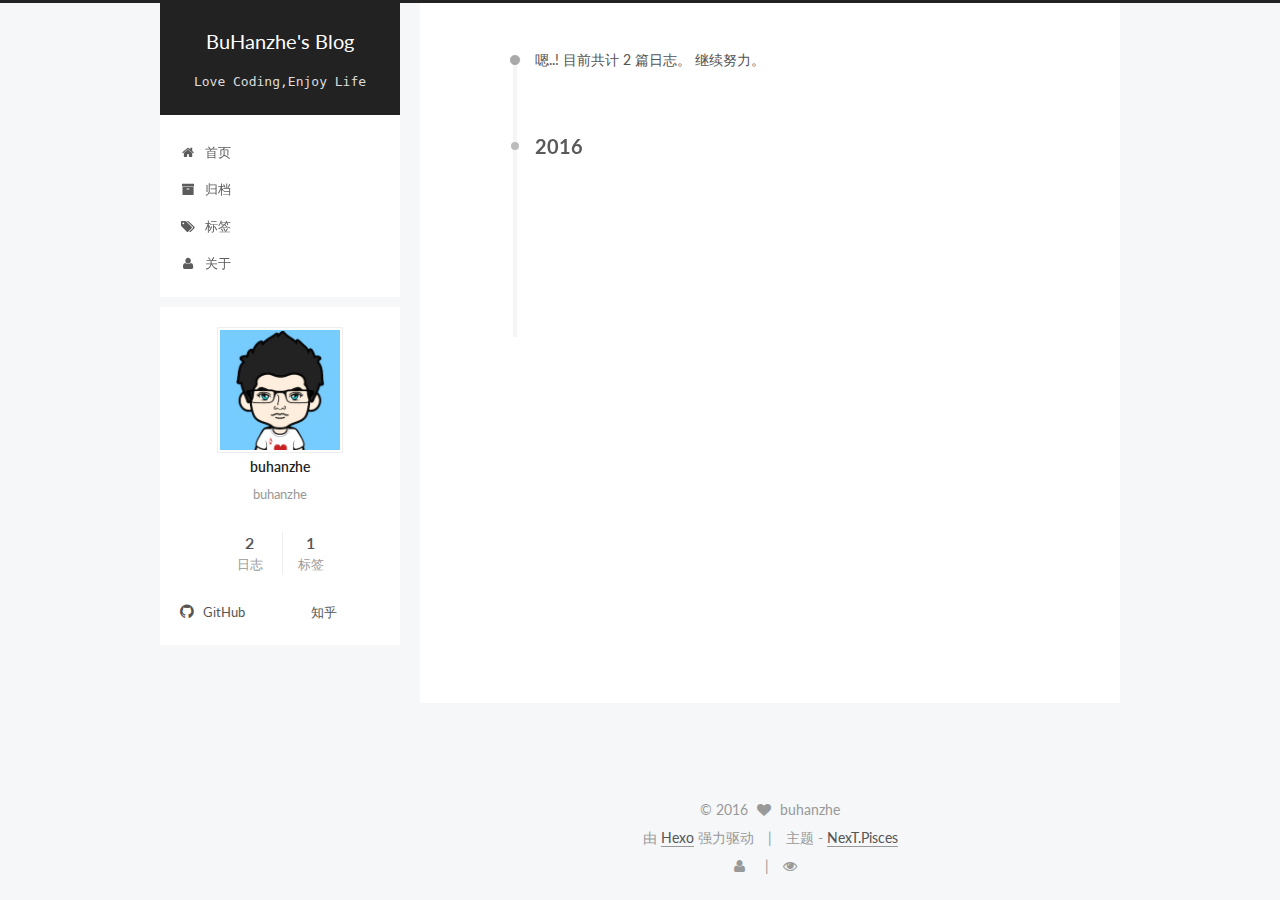
<file: archives/2016/index.html>
<!doctype html>



  


<html class="theme-next pisces use-motion" lang="zh-Hans">
<head>
  <meta charset="UTF-8"/>
<meta http-equiv="X-UA-Compatible" content="IE=edge" />
<meta name="viewport" content="width=device-width, initial-scale=1, maximum-scale=1"/>



<meta http-equiv="Cache-Control" content="no-transform" />
<meta http-equiv="Cache-Control" content="no-siteapp" />












  
  
  <link href="/lib/fancybox/source/jquery.fancybox.css?v=2.1.5" rel="stylesheet" type="text/css" />




  
  
  
  

  
    
    
  

  

  

  

  

  
    
    
    <link href="//fonts.googleapis.com/css?family=Lato:300,300italic,400,400italic,700,700italic&subset=latin,latin-ext" rel="stylesheet" type="text/css">
  






<link href="/lib/font-awesome/css/font-awesome.min.css?v=4.6.2" rel="stylesheet" type="text/css" />

<link href="/css/main.css?v=5.1.0" rel="stylesheet" type="text/css" />


  <meta name="keywords" content="Java, Android, H5" />








  <link rel="shortcut icon" type="image/x-icon" href="/logo.jpg?v=5.1.0" />






<meta name="description" content="buhanzhe">
<meta property="og:type" content="website">
<meta property="og:title" content="BuHanzhe's Blog">
<meta property="og:url" content="https://buhanzhe.github.io/archives/2016/index.html">
<meta property="og:site_name" content="BuHanzhe's Blog">
<meta property="og:description" content="buhanzhe">
<meta name="twitter:card" content="summary">
<meta name="twitter:title" content="BuHanzhe's Blog">
<meta name="twitter:description" content="buhanzhe">



<script type="text/javascript" id="hexo.configurations">
  var NexT = window.NexT || {};
  var CONFIG = {
    root: '/',
    scheme: 'Pisces',
    sidebar: {"position":"left","display":"post"},
    fancybox: true,
    motion: true,
    duoshuo: {
      userId: '0',
      author: '博主'
    },
    algolia: {
      applicationID: '',
      apiKey: '',
      indexName: '',
      hits: {"per_page":10},
      labels: {"input_placeholder":"Search for Posts","hits_empty":"We didn't find any results for the search: ${query}","hits_stats":"${hits} results found in ${time} ms"}
    }
  };
</script>



  <link rel="canonical" href="https://buhanzhe.github.io/archives/2016/"/>





  <title> 归档 | BuHanzhe's Blog </title>
</head>

<body itemscope itemtype="http://schema.org/WebPage" lang="zh-Hans">

  










  
  
    
  

  <div class="container one-collumn sidebar-position-left  page-archive  ">
    <div class="headband"></div>

    <header id="header" class="header" itemscope itemtype="http://schema.org/WPHeader">
      <div class="header-inner"><div class="site-meta ">
  

  <div class="custom-logo-site-title">
    <a href="/"  class="brand" rel="start">
      <span class="logo-line-before"><i></i></span>
      <span class="site-title">BuHanzhe's Blog</span>
      <span class="logo-line-after"><i></i></span>
    </a>
  </div>
    
      <p class="site-subtitle">Love Coding,Enjoy Life</p>
    
</div>

<div class="site-nav-toggle">
  <button>
    <span class="btn-bar"></span>
    <span class="btn-bar"></span>
    <span class="btn-bar"></span>
  </button>
</div>

<nav class="site-nav">
  

  
    <ul id="menu" class="menu">
      
        
        <li class="menu-item menu-item-home">
          <a href="/" rel="section">
            
              <i class="menu-item-icon fa fa-fw fa-home"></i> <br />
            
            首页
          </a>
        </li>
      
        
        <li class="menu-item menu-item-archives">
          <a href="/archives" rel="section">
            
              <i class="menu-item-icon fa fa-fw fa-archive"></i> <br />
            
            归档
          </a>
        </li>
      
        
        <li class="menu-item menu-item-tags">
          <a href="/tags" rel="section">
            
              <i class="menu-item-icon fa fa-fw fa-tags"></i> <br />
            
            标签
          </a>
        </li>
      
        
        <li class="menu-item menu-item-about">
          <a href="/about" rel="section">
            
              <i class="menu-item-icon fa fa-fw fa-user"></i> <br />
            
            关于
          </a>
        </li>
      

      
    </ul>
  

  
</nav>



 </div>
    </header>

    <main id="main" class="main">
      <div class="main-inner">
        <div class="content-wrap">
          <div id="content" class="content">
            

  <section id="posts" class="posts-collapse">
    <span class="archive-move-on"></span>

    <span class="archive-page-counter">
      
      
      
        
      
      嗯..! 目前共计 2 篇日志。 继续努力。
    </span>

    

      
      
      

      
        
        <div class="collection-title">
          <h2 class="archive-year motion-element" id="archive-year-2016">2016</h2>
        </div>
      
      

      

  <article class="post post-type-normal" itemscope itemtype="http://schema.org/Article">
    <header class="post-header">

      <h1 class="post-title">
        
            <a class="post-title-link" href="/2016/12/20/祝我生日快乐/" itemprop="url">
              
                <span itemprop="name">祝我生日快乐</span>
              
            </a>
        
      </h1>

      <div class="post-meta">
        <time class="post-time" itemprop="dateCreated"
              datetime="2016-12-20T19:04:47+08:00"
              content="2016-12-20" >
          12-20
        </time>
      </div>

    </header>
  </article>



    

      
      
      

      
      

      

  <article class="post post-type-normal" itemscope itemtype="http://schema.org/Article">
    <header class="post-header">

      <h1 class="post-title">
        
            <a class="post-title-link" href="/2016/12/20/我的第一篇博客/" itemprop="url">
              
                <span itemprop="name">我的第一篇博客</span>
              
            </a>
        
      </h1>

      <div class="post-meta">
        <time class="post-time" itemprop="dateCreated"
              datetime="2016-12-20T18:11:44+08:00"
              content="2016-12-20" >
          12-20
        </time>
      </div>

    </header>
  </article>



    

  </section>

  



          </div>
          


          

        </div>
        
          
  
  <div class="sidebar-toggle">
    <div class="sidebar-toggle-line-wrap">
      <span class="sidebar-toggle-line sidebar-toggle-line-first"></span>
      <span class="sidebar-toggle-line sidebar-toggle-line-middle"></span>
      <span class="sidebar-toggle-line sidebar-toggle-line-last"></span>
    </div>
  </div>

  <aside id="sidebar" class="sidebar">
    <div class="sidebar-inner">

      

      

      <section class="site-overview sidebar-panel sidebar-panel-active">
        <div class="site-author motion-element" itemprop="author" itemscope itemtype="http://schema.org/Person">
          <img class="site-author-image" itemprop="image"
               src="/logo.jpg"
               alt="buhanzhe" />
          <p class="site-author-name" itemprop="name">buhanzhe</p>
          <p class="site-description motion-element" itemprop="description">buhanzhe</p>
        </div>
        <nav class="site-state motion-element">
        
          
            <div class="site-state-item site-state-posts">
              <a href="/archives">
                <span class="site-state-item-count">2</span>
                <span class="site-state-item-name">日志</span>
              </a>
            </div>
          

          

          
            <div class="site-state-item site-state-tags">
              <a href="/tags">
                <span class="site-state-item-count">1</span>
                <span class="site-state-item-name">标签</span>
              </a>
            </div>
          

        </nav>

        

        <div class="links-of-author motion-element">
          
            
              <span class="links-of-author-item">
                <a href="https://github.com/buhanzhe" target="_blank" title="GitHub">
                  
                    <i class="fa fa-fw fa-github"></i>
                  
                  GitHub
                </a>
              </span>
            
              <span class="links-of-author-item">
                <a href="https://www.zhihu.com/people/bu-han-zhe/activities" target="_blank" title="知乎">
                  
                    <i class="fa fa-fw fa-mappings"></i>
                  
                  知乎
                </a>
              </span>
            
          
        </div>

        
        

        
        

        


      </section>

      

    </div>
  </aside>


        
      </div>
    </main>

    <footer id="footer" class="footer">
      <div class="footer-inner">
        <div class="copyright" >
  
  &copy; 
  <span itemprop="copyrightYear">2016</span>
  <span class="with-love">
    <i class="fa fa-heart"></i>
  </span>
  <span class="author" itemprop="copyrightHolder">buhanzhe</span>
</div>


<div class="powered-by">
  由 <a class="theme-link" href="https://hexo.io">Hexo</a> 强力驱动
</div>

<div class="theme-info">
  主题 -
  <a class="theme-link" href="https://github.com/iissnan/hexo-theme-next">
    NexT.Pisces
  </a>
</div>


        

<div class="busuanzi-count">

  <script async src="https://dn-lbstatics.qbox.me/busuanzi/2.3/busuanzi.pure.mini.js"></script>

  
    <span class="site-uv"><i class="fa fa-user"></i><span class="busuanzi-value" id="busuanzi_value_site_uv"></span></span>
  

  
    <span class="site-pv"><i class="fa fa-eye"></i><span class="busuanzi-value" id="busuanzi_value_site_pv"></span></span>
  
  
</div>



        
      </div>
    </footer>

    <div class="back-to-top">
      <i class="fa fa-arrow-up"></i>
    </div>
  </div>

  

<script type="text/javascript">
  if (Object.prototype.toString.call(window.Promise) !== '[object Function]') {
    window.Promise = null;
  }
</script>









  



  
  <script type="text/javascript" src="/lib/jquery/index.js?v=2.1.3"></script>

  
  <script type="text/javascript" src="/lib/fastclick/lib/fastclick.min.js?v=1.0.6"></script>

  
  <script type="text/javascript" src="/lib/jquery_lazyload/jquery.lazyload.js?v=1.9.7"></script>

  
  <script type="text/javascript" src="/lib/velocity/velocity.min.js?v=1.2.1"></script>

  
  <script type="text/javascript" src="/lib/velocity/velocity.ui.min.js?v=1.2.1"></script>

  
  <script type="text/javascript" src="/lib/fancybox/source/jquery.fancybox.pack.js?v=2.1.5"></script>


  


  <script type="text/javascript" src="/js/src/utils.js?v=5.1.0"></script>

  <script type="text/javascript" src="/js/src/motion.js?v=5.1.0"></script>



  
  


  <script type="text/javascript" src="/js/src/affix.js?v=5.1.0"></script>

  <script type="text/javascript" src="/js/src/schemes/pisces.js?v=5.1.0"></script>



  
  
    <script type="text/javascript" id="motion.page.archive">
      $('.archive-year').velocity('transition.slideLeftIn');
    </script>
  


  


  <script type="text/javascript" src="/js/src/bootstrap.js?v=5.1.0"></script>



  

  
    
  

  <script type="text/javascript">
    var duoshuoQuery = {short_name:"buhanzhe"};
    (function() {
      var ds = document.createElement('script');
      ds.type = 'text/javascript';ds.async = true;
      ds.id = 'duoshuo-script';
      ds.src = (document.location.protocol == 'https:' ? 'https:' : 'http:') + '//static.duoshuo.com/embed.js';
      ds.charset = 'UTF-8';
      (document.getElementsByTagName('head')[0]
      || document.getElementsByTagName('body')[0]).appendChild(ds);
    })();
  </script>

  
    
    
    <script src="/lib/ua-parser-js/dist/ua-parser.min.js?v=0.7.9"></script>
    <script src="/js/src/hook-duoshuo.js"></script>
  










  
  

  

  

  

  


</body>
</html>
</file>
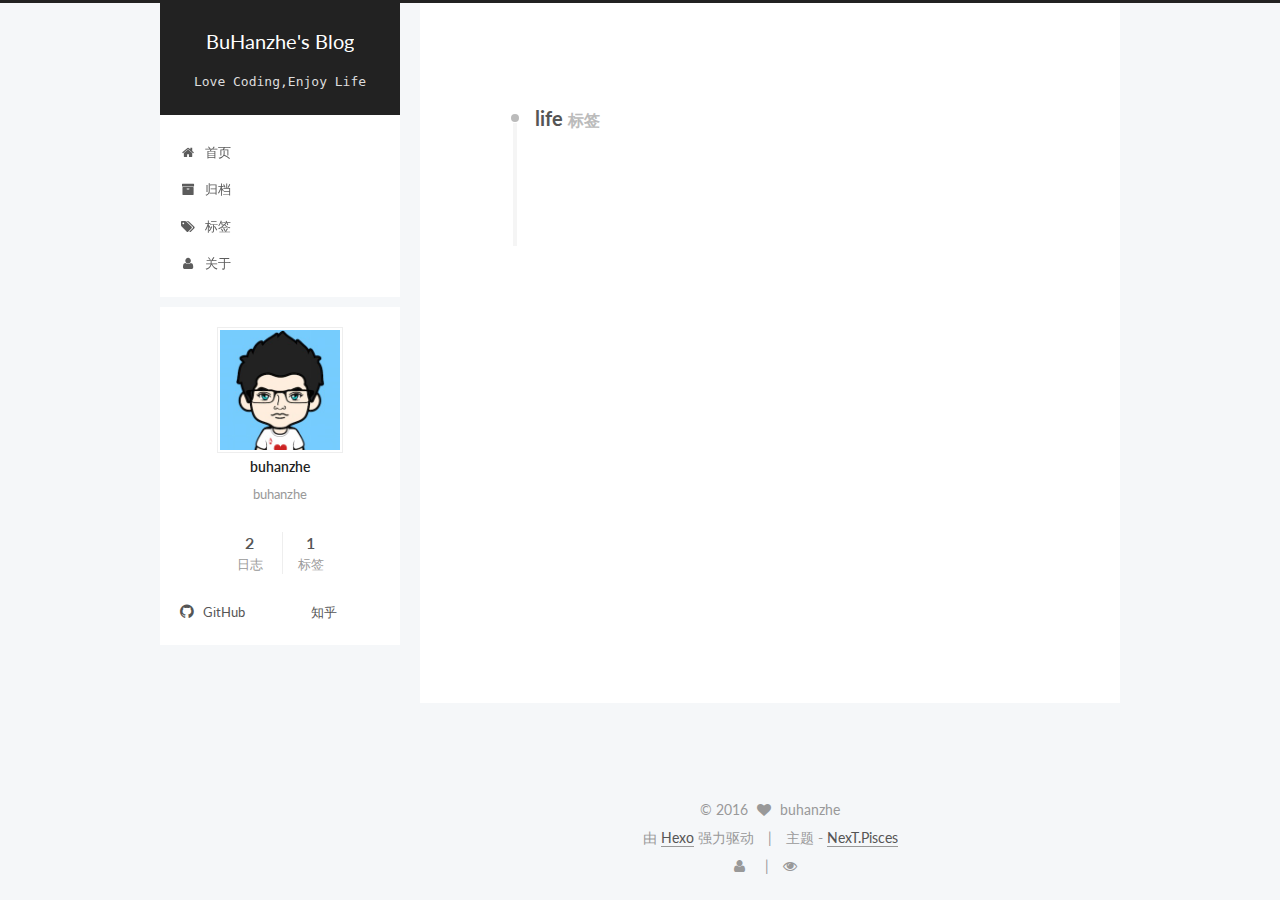
<file: tags/life/index.html>
<!doctype html>



  


<html class="theme-next pisces use-motion" lang="zh-Hans">
<head>
  <meta charset="UTF-8"/>
<meta http-equiv="X-UA-Compatible" content="IE=edge" />
<meta name="viewport" content="width=device-width, initial-scale=1, maximum-scale=1"/>



<meta http-equiv="Cache-Control" content="no-transform" />
<meta http-equiv="Cache-Control" content="no-siteapp" />












  
  
  <link href="/lib/fancybox/source/jquery.fancybox.css?v=2.1.5" rel="stylesheet" type="text/css" />




  
  
  
  

  
    
    
  

  

  

  

  

  
    
    
    <link href="//fonts.googleapis.com/css?family=Lato:300,300italic,400,400italic,700,700italic&subset=latin,latin-ext" rel="stylesheet" type="text/css">
  






<link href="/lib/font-awesome/css/font-awesome.min.css?v=4.6.2" rel="stylesheet" type="text/css" />

<link href="/css/main.css?v=5.1.0" rel="stylesheet" type="text/css" />


  <meta name="keywords" content="Java, Android, H5" />








  <link rel="shortcut icon" type="image/x-icon" href="/logo.jpg?v=5.1.0" />






<meta name="description" content="buhanzhe">
<meta property="og:type" content="website">
<meta property="og:title" content="BuHanzhe's Blog">
<meta property="og:url" content="https://buhanzhe.github.io/tags/life/index.html">
<meta property="og:site_name" content="BuHanzhe's Blog">
<meta property="og:description" content="buhanzhe">
<meta name="twitter:card" content="summary">
<meta name="twitter:title" content="BuHanzhe's Blog">
<meta name="twitter:description" content="buhanzhe">



<script type="text/javascript" id="hexo.configurations">
  var NexT = window.NexT || {};
  var CONFIG = {
    root: '/',
    scheme: 'Pisces',
    sidebar: {"position":"left","display":"post"},
    fancybox: true,
    motion: true,
    duoshuo: {
      userId: '0',
      author: '博主'
    },
    algolia: {
      applicationID: '',
      apiKey: '',
      indexName: '',
      hits: {"per_page":10},
      labels: {"input_placeholder":"Search for Posts","hits_empty":"We didn't find any results for the search: ${query}","hits_stats":"${hits} results found in ${time} ms"}
    }
  };
</script>



  <link rel="canonical" href="https://buhanzhe.github.io/tags/life/"/>





  <title> 标签: life | BuHanzhe's Blog </title>
</head>

<body itemscope itemtype="http://schema.org/WebPage" lang="zh-Hans">

  










  
  
    
  

  <div class="container one-collumn sidebar-position-left  ">
    <div class="headband"></div>

    <header id="header" class="header" itemscope itemtype="http://schema.org/WPHeader">
      <div class="header-inner"><div class="site-meta ">
  

  <div class="custom-logo-site-title">
    <a href="/"  class="brand" rel="start">
      <span class="logo-line-before"><i></i></span>
      <span class="site-title">BuHanzhe's Blog</span>
      <span class="logo-line-after"><i></i></span>
    </a>
  </div>
    
      <p class="site-subtitle">Love Coding,Enjoy Life</p>
    
</div>

<div class="site-nav-toggle">
  <button>
    <span class="btn-bar"></span>
    <span class="btn-bar"></span>
    <span class="btn-bar"></span>
  </button>
</div>

<nav class="site-nav">
  

  
    <ul id="menu" class="menu">
      
        
        <li class="menu-item menu-item-home">
          <a href="/" rel="section">
            
              <i class="menu-item-icon fa fa-fw fa-home"></i> <br />
            
            首页
          </a>
        </li>
      
        
        <li class="menu-item menu-item-archives">
          <a href="/archives" rel="section">
            
              <i class="menu-item-icon fa fa-fw fa-archive"></i> <br />
            
            归档
          </a>
        </li>
      
        
        <li class="menu-item menu-item-tags">
          <a href="/tags" rel="section">
            
              <i class="menu-item-icon fa fa-fw fa-tags"></i> <br />
            
            标签
          </a>
        </li>
      
        
        <li class="menu-item menu-item-about">
          <a href="/about" rel="section">
            
              <i class="menu-item-icon fa fa-fw fa-user"></i> <br />
            
            关于
          </a>
        </li>
      

      
    </ul>
  

  
</nav>



 </div>
    </header>

    <main id="main" class="main">
      <div class="main-inner">
        <div class="content-wrap">
          <div id="content" class="content">
            

  <div id="posts" class="posts-collapse">
    <div class="collection-title">
      <h2 >
        life
        <small>标签</small>
      </h2>
    </div>

    
      

  <article class="post post-type-normal" itemscope itemtype="http://schema.org/Article">
    <header class="post-header">

      <h1 class="post-title">
        
            <a class="post-title-link" href="/2016/12/20/祝我生日快乐/" itemprop="url">
              
                <span itemprop="name">祝我生日快乐</span>
              
            </a>
        
      </h1>

      <div class="post-meta">
        <time class="post-time" itemprop="dateCreated"
              datetime="2016-12-20T19:04:47+08:00"
              content="2016-12-20" >
          12-20
        </time>
      </div>

    </header>
  </article>


    
  </div>

  


          </div>
          


          

        </div>
        
          
  
  <div class="sidebar-toggle">
    <div class="sidebar-toggle-line-wrap">
      <span class="sidebar-toggle-line sidebar-toggle-line-first"></span>
      <span class="sidebar-toggle-line sidebar-toggle-line-middle"></span>
      <span class="sidebar-toggle-line sidebar-toggle-line-last"></span>
    </div>
  </div>

  <aside id="sidebar" class="sidebar">
    <div class="sidebar-inner">

      

      

      <section class="site-overview sidebar-panel sidebar-panel-active">
        <div class="site-author motion-element" itemprop="author" itemscope itemtype="http://schema.org/Person">
          <img class="site-author-image" itemprop="image"
               src="/logo.jpg"
               alt="buhanzhe" />
          <p class="site-author-name" itemprop="name">buhanzhe</p>
          <p class="site-description motion-element" itemprop="description">buhanzhe</p>
        </div>
        <nav class="site-state motion-element">
        
          
            <div class="site-state-item site-state-posts">
              <a href="/archives">
                <span class="site-state-item-count">2</span>
                <span class="site-state-item-name">日志</span>
              </a>
            </div>
          

          

          
            <div class="site-state-item site-state-tags">
              <a href="/tags">
                <span class="site-state-item-count">1</span>
                <span class="site-state-item-name">标签</span>
              </a>
            </div>
          

        </nav>

        

        <div class="links-of-author motion-element">
          
            
              <span class="links-of-author-item">
                <a href="https://github.com/buhanzhe" target="_blank" title="GitHub">
                  
                    <i class="fa fa-fw fa-github"></i>
                  
                  GitHub
                </a>
              </span>
            
              <span class="links-of-author-item">
                <a href="https://www.zhihu.com/people/bu-han-zhe/activities" target="_blank" title="知乎">
                  
                    <i class="fa fa-fw fa-mappings"></i>
                  
                  知乎
                </a>
              </span>
            
          
        </div>

        
        

        
        

        


      </section>

      

    </div>
  </aside>


        
      </div>
    </main>

    <footer id="footer" class="footer">
      <div class="footer-inner">
        <div class="copyright" >
  
  &copy; 
  <span itemprop="copyrightYear">2016</span>
  <span class="with-love">
    <i class="fa fa-heart"></i>
  </span>
  <span class="author" itemprop="copyrightHolder">buhanzhe</span>
</div>


<div class="powered-by">
  由 <a class="theme-link" href="https://hexo.io">Hexo</a> 强力驱动
</div>

<div class="theme-info">
  主题 -
  <a class="theme-link" href="https://github.com/iissnan/hexo-theme-next">
    NexT.Pisces
  </a>
</div>


        

<div class="busuanzi-count">

  <script async src="https://dn-lbstatics.qbox.me/busuanzi/2.3/busuanzi.pure.mini.js"></script>

  
    <span class="site-uv"><i class="fa fa-user"></i><span class="busuanzi-value" id="busuanzi_value_site_uv"></span></span>
  

  
    <span class="site-pv"><i class="fa fa-eye"></i><span class="busuanzi-value" id="busuanzi_value_site_pv"></span></span>
  
  
</div>



        
      </div>
    </footer>

    <div class="back-to-top">
      <i class="fa fa-arrow-up"></i>
    </div>
  </div>

  

<script type="text/javascript">
  if (Object.prototype.toString.call(window.Promise) !== '[object Function]') {
    window.Promise = null;
  }
</script>









  



  
  <script type="text/javascript" src="/lib/jquery/index.js?v=2.1.3"></script>

  
  <script type="text/javascript" src="/lib/fastclick/lib/fastclick.min.js?v=1.0.6"></script>

  
  <script type="text/javascript" src="/lib/jquery_lazyload/jquery.lazyload.js?v=1.9.7"></script>

  
  <script type="text/javascript" src="/lib/velocity/velocity.min.js?v=1.2.1"></script>

  
  <script type="text/javascript" src="/lib/velocity/velocity.ui.min.js?v=1.2.1"></script>

  
  <script type="text/javascript" src="/lib/fancybox/source/jquery.fancybox.pack.js?v=2.1.5"></script>


  


  <script type="text/javascript" src="/js/src/utils.js?v=5.1.0"></script>

  <script type="text/javascript" src="/js/src/motion.js?v=5.1.0"></script>



  
  


  <script type="text/javascript" src="/js/src/affix.js?v=5.1.0"></script>

  <script type="text/javascript" src="/js/src/schemes/pisces.js?v=5.1.0"></script>



  

  


  <script type="text/javascript" src="/js/src/bootstrap.js?v=5.1.0"></script>



  

  
    
  

  <script type="text/javascript">
    var duoshuoQuery = {short_name:"buhanzhe"};
    (function() {
      var ds = document.createElement('script');
      ds.type = 'text/javascript';ds.async = true;
      ds.id = 'duoshuo-script';
      ds.src = (document.location.protocol == 'https:' ? 'https:' : 'http:') + '//static.duoshuo.com/embed.js';
      ds.charset = 'UTF-8';
      (document.getElementsByTagName('head')[0]
      || document.getElementsByTagName('body')[0]).appendChild(ds);
    })();
  </script>

  
    
    
    <script src="/lib/ua-parser-js/dist/ua-parser.min.js?v=0.7.9"></script>
    <script src="/js/src/hook-duoshuo.js"></script>
  










  
  

  

  

  

  


</body>
</html>
</file>
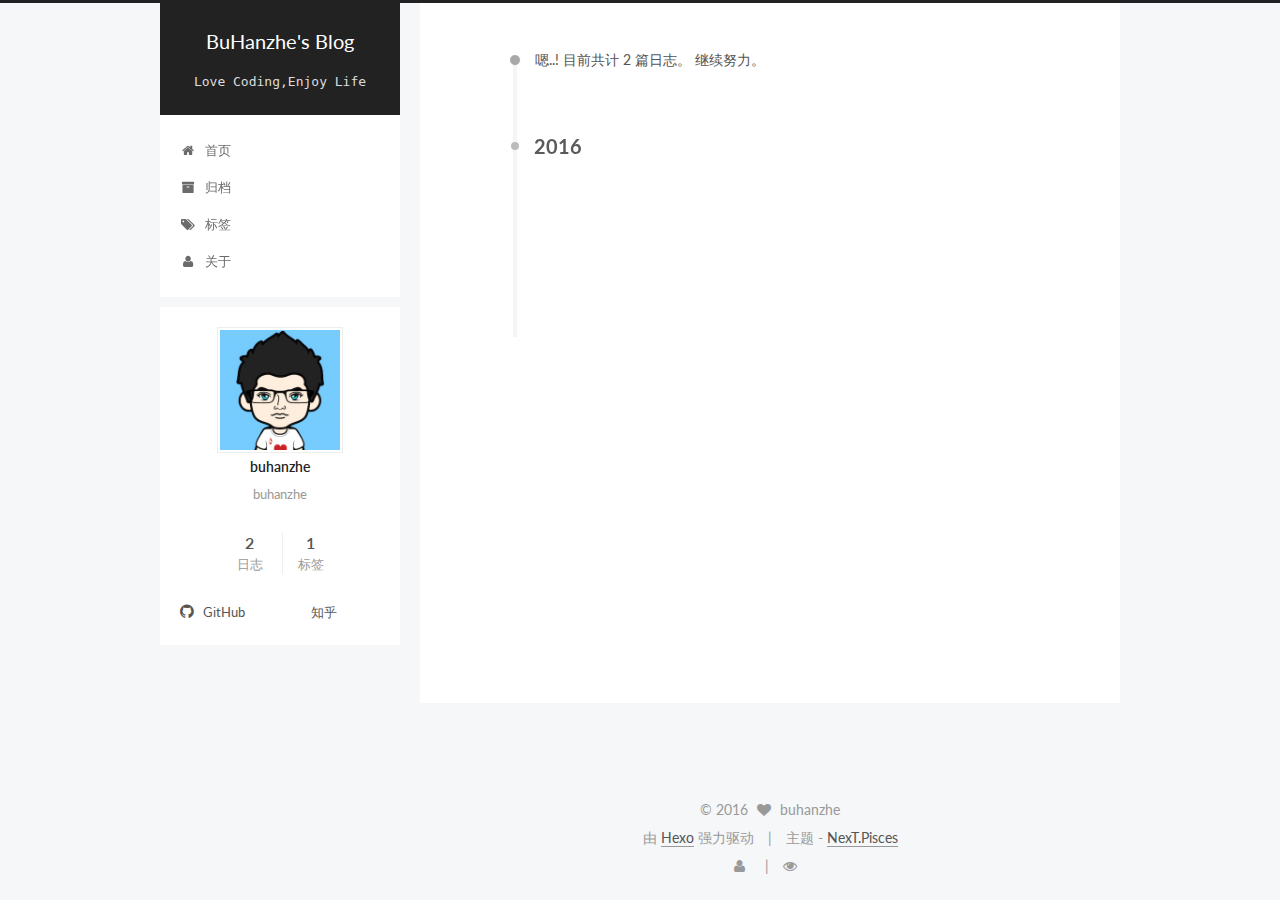
<file: archives/2016/12/index.html>
<!doctype html>



  


<html class="theme-next pisces use-motion" lang="zh-Hans">
<head>
  <meta charset="UTF-8"/>
<meta http-equiv="X-UA-Compatible" content="IE=edge" />
<meta name="viewport" content="width=device-width, initial-scale=1, maximum-scale=1"/>



<meta http-equiv="Cache-Control" content="no-transform" />
<meta http-equiv="Cache-Control" content="no-siteapp" />












  
  
  <link href="/lib/fancybox/source/jquery.fancybox.css?v=2.1.5" rel="stylesheet" type="text/css" />




  
  
  
  

  
    
    
  

  

  

  

  

  
    
    
    <link href="//fonts.googleapis.com/css?family=Lato:300,300italic,400,400italic,700,700italic&subset=latin,latin-ext" rel="stylesheet" type="text/css">
  






<link href="/lib/font-awesome/css/font-awesome.min.css?v=4.6.2" rel="stylesheet" type="text/css" />

<link href="/css/main.css?v=5.1.0" rel="stylesheet" type="text/css" />


  <meta name="keywords" content="Java, Android, H5" />








  <link rel="shortcut icon" type="image/x-icon" href="/logo.jpg?v=5.1.0" />






<meta name="description" content="buhanzhe">
<meta property="og:type" content="website">
<meta property="og:title" content="BuHanzhe's Blog">
<meta property="og:url" content="https://buhanzhe.github.io/archives/2016/12/index.html">
<meta property="og:site_name" content="BuHanzhe's Blog">
<meta property="og:description" content="buhanzhe">
<meta name="twitter:card" content="summary">
<meta name="twitter:title" content="BuHanzhe's Blog">
<meta name="twitter:description" content="buhanzhe">



<script type="text/javascript" id="hexo.configurations">
  var NexT = window.NexT || {};
  var CONFIG = {
    root: '/',
    scheme: 'Pisces',
    sidebar: {"position":"left","display":"post"},
    fancybox: true,
    motion: true,
    duoshuo: {
      userId: '0',
      author: '博主'
    },
    algolia: {
      applicationID: '',
      apiKey: '',
      indexName: '',
      hits: {"per_page":10},
      labels: {"input_placeholder":"Search for Posts","hits_empty":"We didn't find any results for the search: ${query}","hits_stats":"${hits} results found in ${time} ms"}
    }
  };
</script>



  <link rel="canonical" href="https://buhanzhe.github.io/archives/2016/12/"/>





  <title> 归档 | BuHanzhe's Blog </title>
</head>

<body itemscope itemtype="http://schema.org/WebPage" lang="zh-Hans">

  










  
  
    
  

  <div class="container one-collumn sidebar-position-left  page-archive  ">
    <div class="headband"></div>

    <header id="header" class="header" itemscope itemtype="http://schema.org/WPHeader">
      <div class="header-inner"><div class="site-meta ">
  

  <div class="custom-logo-site-title">
    <a href="/"  class="brand" rel="start">
      <span class="logo-line-before"><i></i></span>
      <span class="site-title">BuHanzhe's Blog</span>
      <span class="logo-line-after"><i></i></span>
    </a>
  </div>
    
      <p class="site-subtitle">Love Coding,Enjoy Life</p>
    
</div>

<div class="site-nav-toggle">
  <button>
    <span class="btn-bar"></span>
    <span class="btn-bar"></span>
    <span class="btn-bar"></span>
  </button>
</div>

<nav class="site-nav">
  

  
    <ul id="menu" class="menu">
      
        
        <li class="menu-item menu-item-home">
          <a href="/" rel="section">
            
              <i class="menu-item-icon fa fa-fw fa-home"></i> <br />
            
            首页
          </a>
        </li>
      
        
        <li class="menu-item menu-item-archives">
          <a href="/archives" rel="section">
            
              <i class="menu-item-icon fa fa-fw fa-archive"></i> <br />
            
            归档
          </a>
        </li>
      
        
        <li class="menu-item menu-item-tags">
          <a href="/tags" rel="section">
            
              <i class="menu-item-icon fa fa-fw fa-tags"></i> <br />
            
            标签
          </a>
        </li>
      
        
        <li class="menu-item menu-item-about">
          <a href="/about" rel="section">
            
              <i class="menu-item-icon fa fa-fw fa-user"></i> <br />
            
            关于
          </a>
        </li>
      

      
    </ul>
  

  
</nav>



 </div>
    </header>

    <main id="main" class="main">
      <div class="main-inner">
        <div class="content-wrap">
          <div id="content" class="content">
            

  <section id="posts" class="posts-collapse">
    <span class="archive-move-on"></span>

    <span class="archive-page-counter">
      
      
      
        
      
      嗯..! 目前共计 2 篇日志。 继续努力。
    </span>

    

      
      
      

      
        
        <div class="collection-title">
          <h2 class="archive-year motion-element" id="archive-year-2016">2016</h2>
        </div>
      
      

      

  <article class="post post-type-normal" itemscope itemtype="http://schema.org/Article">
    <header class="post-header">

      <h1 class="post-title">
        
            <a class="post-title-link" href="/2016/12/20/祝我生日快乐/" itemprop="url">
              
                <span itemprop="name">祝我生日快乐</span>
              
            </a>
        
      </h1>

      <div class="post-meta">
        <time class="post-time" itemprop="dateCreated"
              datetime="2016-12-20T19:04:47+08:00"
              content="2016-12-20" >
          12-20
        </time>
      </div>

    </header>
  </article>



    

      
      
      

      
      

      

  <article class="post post-type-normal" itemscope itemtype="http://schema.org/Article">
    <header class="post-header">

      <h1 class="post-title">
        
            <a class="post-title-link" href="/2016/12/20/我的第一篇博客/" itemprop="url">
              
                <span itemprop="name">我的第一篇博客</span>
              
            </a>
        
      </h1>

      <div class="post-meta">
        <time class="post-time" itemprop="dateCreated"
              datetime="2016-12-20T18:11:44+08:00"
              content="2016-12-20" >
          12-20
        </time>
      </div>

    </header>
  </article>



    

  </section>

  



          </div>
          


          

        </div>
        
          
  
  <div class="sidebar-toggle">
    <div class="sidebar-toggle-line-wrap">
      <span class="sidebar-toggle-line sidebar-toggle-line-first"></span>
      <span class="sidebar-toggle-line sidebar-toggle-line-middle"></span>
      <span class="sidebar-toggle-line sidebar-toggle-line-last"></span>
    </div>
  </div>

  <aside id="sidebar" class="sidebar">
    <div class="sidebar-inner">

      

      

      <section class="site-overview sidebar-panel sidebar-panel-active">
        <div class="site-author motion-element" itemprop="author" itemscope itemtype="http://schema.org/Person">
          <img class="site-author-image" itemprop="image"
               src="/logo.jpg"
               alt="buhanzhe" />
          <p class="site-author-name" itemprop="name">buhanzhe</p>
          <p class="site-description motion-element" itemprop="description">buhanzhe</p>
        </div>
        <nav class="site-state motion-element">
        
          
            <div class="site-state-item site-state-posts">
              <a href="/archives">
                <span class="site-state-item-count">2</span>
                <span class="site-state-item-name">日志</span>
              </a>
            </div>
          

          

          
            <div class="site-state-item site-state-tags">
              <a href="/tags">
                <span class="site-state-item-count">1</span>
                <span class="site-state-item-name">标签</span>
              </a>
            </div>
          

        </nav>

        

        <div class="links-of-author motion-element">
          
            
              <span class="links-of-author-item">
                <a href="https://github.com/buhanzhe" target="_blank" title="GitHub">
                  
                    <i class="fa fa-fw fa-github"></i>
                  
                  GitHub
                </a>
              </span>
            
              <span class="links-of-author-item">
                <a href="https://www.zhihu.com/people/bu-han-zhe/activities" target="_blank" title="知乎">
                  
                    <i class="fa fa-fw fa-mappings"></i>
                  
                  知乎
                </a>
              </span>
            
          
        </div>

        
        

        
        

        


      </section>

      

    </div>
  </aside>


        
      </div>
    </main>

    <footer id="footer" class="footer">
      <div class="footer-inner">
        <div class="copyright" >
  
  &copy; 
  <span itemprop="copyrightYear">2016</span>
  <span class="with-love">
    <i class="fa fa-heart"></i>
  </span>
  <span class="author" itemprop="copyrightHolder">buhanzhe</span>
</div>


<div class="powered-by">
  由 <a class="theme-link" href="https://hexo.io">Hexo</a> 强力驱动
</div>

<div class="theme-info">
  主题 -
  <a class="theme-link" href="https://github.com/iissnan/hexo-theme-next">
    NexT.Pisces
  </a>
</div>


        

<div class="busuanzi-count">

  <script async src="https://dn-lbstatics.qbox.me/busuanzi/2.3/busuanzi.pure.mini.js"></script>

  
    <span class="site-uv"><i class="fa fa-user"></i><span class="busuanzi-value" id="busuanzi_value_site_uv"></span></span>
  

  
    <span class="site-pv"><i class="fa fa-eye"></i><span class="busuanzi-value" id="busuanzi_value_site_pv"></span></span>
  
  
</div>



        
      </div>
    </footer>

    <div class="back-to-top">
      <i class="fa fa-arrow-up"></i>
    </div>
  </div>

  

<script type="text/javascript">
  if (Object.prototype.toString.call(window.Promise) !== '[object Function]') {
    window.Promise = null;
  }
</script>









  



  
  <script type="text/javascript" src="/lib/jquery/index.js?v=2.1.3"></script>

  
  <script type="text/javascript" src="/lib/fastclick/lib/fastclick.min.js?v=1.0.6"></script>

  
  <script type="text/javascript" src="/lib/jquery_lazyload/jquery.lazyload.js?v=1.9.7"></script>

  
  <script type="text/javascript" src="/lib/velocity/velocity.min.js?v=1.2.1"></script>

  
  <script type="text/javascript" src="/lib/velocity/velocity.ui.min.js?v=1.2.1"></script>

  
  <script type="text/javascript" src="/lib/fancybox/source/jquery.fancybox.pack.js?v=2.1.5"></script>


  


  <script type="text/javascript" src="/js/src/utils.js?v=5.1.0"></script>

  <script type="text/javascript" src="/js/src/motion.js?v=5.1.0"></script>



  
  


  <script type="text/javascript" src="/js/src/affix.js?v=5.1.0"></script>

  <script type="text/javascript" src="/js/src/schemes/pisces.js?v=5.1.0"></script>



  
  
    <script type="text/javascript" id="motion.page.archive">
      $('.archive-year').velocity('transition.slideLeftIn');
    </script>
  


  


  <script type="text/javascript" src="/js/src/bootstrap.js?v=5.1.0"></script>



  

  
    
  

  <script type="text/javascript">
    var duoshuoQuery = {short_name:"buhanzhe"};
    (function() {
      var ds = document.createElement('script');
      ds.type = 'text/javascript';ds.async = true;
      ds.id = 'duoshuo-script';
      ds.src = (document.location.protocol == 'https:' ? 'https:' : 'http:') + '//static.duoshuo.com/embed.js';
      ds.charset = 'UTF-8';
      (document.getElementsByTagName('head')[0]
      || document.getElementsByTagName('body')[0]).appendChild(ds);
    })();
  </script>

  
    
    
    <script src="/lib/ua-parser-js/dist/ua-parser.min.js?v=0.7.9"></script>
    <script src="/js/src/hook-duoshuo.js"></script>
  










  
  

  

  

  

  


</body>
</html>
</file>
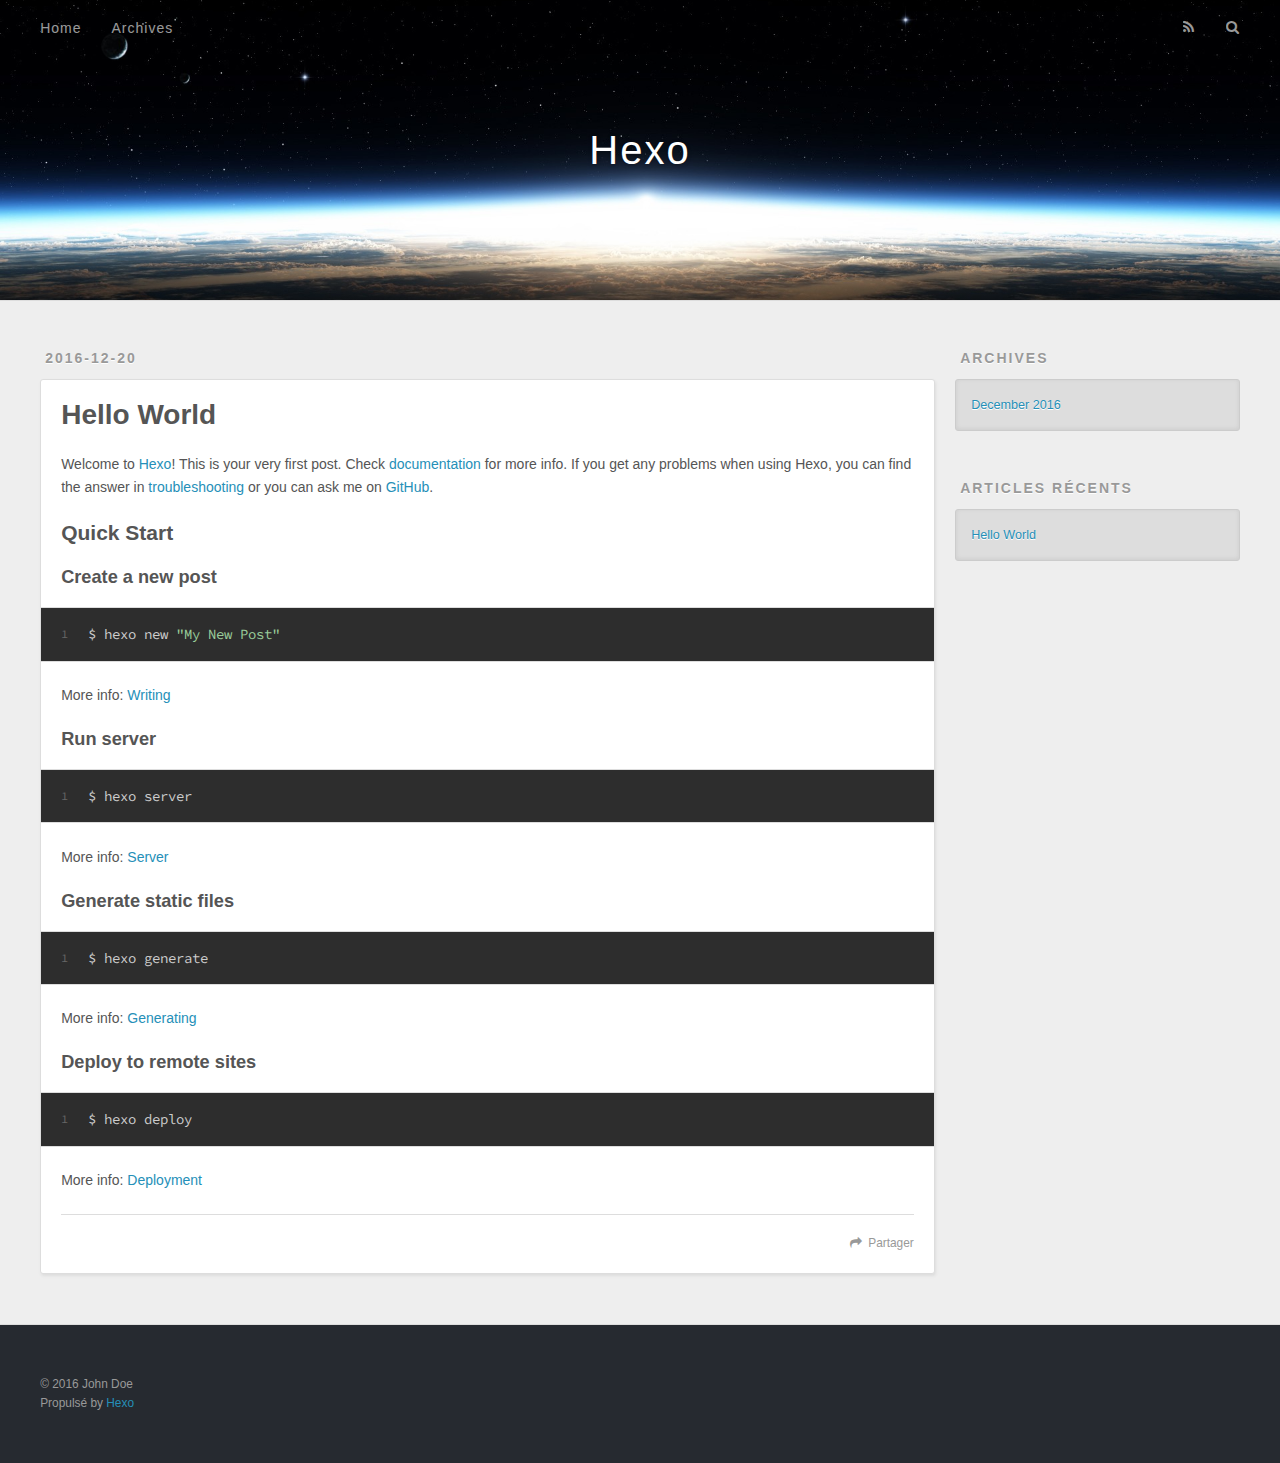
<file: 2016/12/20/hello-world/index.html>
<!DOCTYPE html>
<html>
<head>
  <meta charset="utf-8">
  
  <title>Hello World | Hexo</title>
  <meta name="viewport" content="width=device-width, initial-scale=1, maximum-scale=1">
  <meta name="description" content="Welcome to Hexo! This is your very first post. Check documentation for more info. If you get any problems when using Hexo, you can find the answer in troubleshooting or you can ask me on GitHub.
Quick">
<meta property="og:type" content="article">
<meta property="og:title" content="Hello World">
<meta property="og:url" content="http://yoursite.com/2016/12/20/hello-world/index.html">
<meta property="og:site_name" content="Hexo">
<meta property="og:description" content="Welcome to Hexo! This is your very first post. Check documentation for more info. If you get any problems when using Hexo, you can find the answer in troubleshooting or you can ask me on GitHub.
Quick">
<meta property="og:updated_time" content="2016-12-20T08:12:59.000Z">
<meta name="twitter:card" content="summary">
<meta name="twitter:title" content="Hello World">
<meta name="twitter:description" content="Welcome to Hexo! This is your very first post. Check documentation for more info. If you get any problems when using Hexo, you can find the answer in troubleshooting or you can ask me on GitHub.
Quick">
  
    <link rel="alternate" href="/atom.xml" title="Hexo" type="application/atom+xml">
  
  
    <link rel="icon" href="/favicon.png">
  
  
    <link href="//fonts.googleapis.com/css?family=Source+Code+Pro" rel="stylesheet" type="text/css">
  
  <link rel="stylesheet" href="/css/style.css">
  

</head>

<body>
  <div id="container">
    <div id="wrap">
      <header id="header">
  <div id="banner"></div>
  <div id="header-outer" class="outer">
    <div id="header-title" class="inner">
      <h1 id="logo-wrap">
        <a href="/" id="logo">Hexo</a>
      </h1>
      
    </div>
    <div id="header-inner" class="inner">
      <nav id="main-nav">
        <a id="main-nav-toggle" class="nav-icon"></a>
        
          <a class="main-nav-link" href="/">Home</a>
        
          <a class="main-nav-link" href="/archives">Archives</a>
        
      </nav>
      <nav id="sub-nav">
        
          <a id="nav-rss-link" class="nav-icon" href="/atom.xml" title="Flux RSS"></a>
        
        <a id="nav-search-btn" class="nav-icon" title="Rechercher"></a>
      </nav>
      <div id="search-form-wrap">
        <form action="//google.com/search" method="get" accept-charset="UTF-8" class="search-form"><input type="search" name="q" results="0" class="search-form-input" placeholder="Search"><button type="submit" class="search-form-submit">&#xF002;</button><input type="hidden" name="sitesearch" value="http://yoursite.com"></form>
      </div>
    </div>
  </div>
</header>
      <div class="outer">
        <section id="main"><article id="post-hello-world" class="article article-type-post" itemscope itemprop="blogPost">
  <div class="article-meta">
    <a href="/2016/12/20/hello-world/" class="article-date">
  <time datetime="2016-12-20T08:12:59.000Z" itemprop="datePublished">2016-12-20</time>
</a>
    
  </div>
  <div class="article-inner">
    
    
      <header class="article-header">
        
  
    <h1 class="article-title" itemprop="name">
      Hello World
    </h1>
  

      </header>
    
    <div class="article-entry" itemprop="articleBody">
      
        <p>Welcome to <a href="https://hexo.io/" target="_blank" rel="external">Hexo</a>! This is your very first post. Check <a href="https://hexo.io/docs/" target="_blank" rel="external">documentation</a> for more info. If you get any problems when using Hexo, you can find the answer in <a href="https://hexo.io/docs/troubleshooting.html" target="_blank" rel="external">troubleshooting</a> or you can ask me on <a href="https://github.com/hexojs/hexo/issues" target="_blank" rel="external">GitHub</a>.</p>
<h2 id="Quick-Start"><a href="#Quick-Start" class="headerlink" title="Quick Start"></a>Quick Start</h2><h3 id="Create-a-new-post"><a href="#Create-a-new-post" class="headerlink" title="Create a new post"></a>Create a new post</h3><figure class="highlight bash"><table><tr><td class="gutter"><pre><div class="line">1</div></pre></td><td class="code"><pre><div class="line">$ hexo new <span class="string">"My New Post"</span></div></pre></td></tr></table></figure>
<p>More info: <a href="https://hexo.io/docs/writing.html" target="_blank" rel="external">Writing</a></p>
<h3 id="Run-server"><a href="#Run-server" class="headerlink" title="Run server"></a>Run server</h3><figure class="highlight bash"><table><tr><td class="gutter"><pre><div class="line">1</div></pre></td><td class="code"><pre><div class="line">$ hexo server</div></pre></td></tr></table></figure>
<p>More info: <a href="https://hexo.io/docs/server.html" target="_blank" rel="external">Server</a></p>
<h3 id="Generate-static-files"><a href="#Generate-static-files" class="headerlink" title="Generate static files"></a>Generate static files</h3><figure class="highlight bash"><table><tr><td class="gutter"><pre><div class="line">1</div></pre></td><td class="code"><pre><div class="line">$ hexo generate</div></pre></td></tr></table></figure>
<p>More info: <a href="https://hexo.io/docs/generating.html" target="_blank" rel="external">Generating</a></p>
<h3 id="Deploy-to-remote-sites"><a href="#Deploy-to-remote-sites" class="headerlink" title="Deploy to remote sites"></a>Deploy to remote sites</h3><figure class="highlight bash"><table><tr><td class="gutter"><pre><div class="line">1</div></pre></td><td class="code"><pre><div class="line">$ hexo deploy</div></pre></td></tr></table></figure>
<p>More info: <a href="https://hexo.io/docs/deployment.html" target="_blank" rel="external">Deployment</a></p>

      
    </div>
    <footer class="article-footer">
      <a data-url="http://yoursite.com/2016/12/20/hello-world/" data-id="ciwxapnkv0000sgox5q8ly6wn" class="article-share-link">Partager</a>
      
      
    </footer>
  </div>
  
    
  
</article>

</section>
        
          <aside id="sidebar">
  
    

  
    

  
    
  
    
  <div class="widget-wrap">
    <h3 class="widget-title">Archives</h3>
    <div class="widget">
      <ul class="archive-list"><li class="archive-list-item"><a class="archive-list-link" href="/archives/2016/12/">December 2016</a></li></ul>
    </div>
  </div>


  
    
  <div class="widget-wrap">
    <h3 class="widget-title">Articles récents</h3>
    <div class="widget">
      <ul>
        
          <li>
            <a href="/2016/12/20/hello-world/">Hello World</a>
          </li>
        
      </ul>
    </div>
  </div>

  
</aside>
        
      </div>
      <footer id="footer">
  
  <div class="outer">
    <div id="footer-info" class="inner">
      &copy; 2016 John Doe<br>
      Propulsé by <a href="http://hexo.io/" target="_blank">Hexo</a>
    </div>
  </div>
</footer>
    </div>
    <nav id="mobile-nav">
  
    <a href="/" class="mobile-nav-link">Home</a>
  
    <a href="/archives" class="mobile-nav-link">Archives</a>
  
</nav>
    

<script src="//ajax.googleapis.com/ajax/libs/jquery/2.0.3/jquery.min.js"></script>


  <link rel="stylesheet" href="/fancybox/jquery.fancybox.css">
  <script src="/fancybox/jquery.fancybox.pack.js"></script>


<script src="/js/script.js"></script>

  </div>
</body>
</html>
</file>
<file: css/style.css>
body {
  width: 100%;
}
body:before,
body:after {
  content: "";
  display: table;
}
body:after {
  clear: both;
}
html,
body,
div,
span,
applet,
object,
iframe,
h1,
h2,
h3,
h4,
h5,
h6,
p,
blockquote,
pre,
a,
abbr,
acronym,
address,
big,
cite,
code,
del,
dfn,
em,
img,
ins,
kbd,
q,
s,
samp,
small,
strike,
strong,
sub,
sup,
tt,
var,
dl,
dt,
dd,
ol,
ul,
li,
fieldset,
form,
label,
legend,
table,
caption,
tbody,
tfoot,
thead,
tr,
th,
td {
  margin: 0;
  padding: 0;
  border: 0;
  outline: 0;
  font-weight: inherit;
  font-style: inherit;
  font-family: inherit;
  font-size: 100%;
  vertical-align: baseline;
}
body {
  line-height: 1;
  color: #000;
  background: #fff;
}
ol,
ul {
  list-style: none;
}
table {
  border-collapse: separate;
  border-spacing: 0;
  vertical-align: middle;
}
caption,
th,
td {
  text-align: left;
  font-weight: normal;
  vertical-align: middle;
}
a img {
  border: none;
}
input,
button {
  margin: 0;
  padding: 0;
}
input::-moz-focus-inner,
button::-moz-focus-inner {
  border: 0;
  padding: 0;
}
@font-face {
  font-family: FontAwesome;
  font-style: normal;
  font-weight: normal;
  src: url("fonts/fontawesome-webfont.eot?v=#4.0.3");
  src: url("fonts/fontawesome-webfont.eot?#iefix&v=#4.0.3") format("embedded-opentype"), url("fonts/fontawesome-webfont.woff?v=#4.0.3") format("woff"), url("fonts/fontawesome-webfont.ttf?v=#4.0.3") format("truetype"), url("fonts/fontawesome-webfont.svg#fontawesomeregular?v=#4.0.3") format("svg");
}
html,
body,
#container {
  height: 100%;
}
body {
  background: #eee;
  font: 14px "Helvetica Neue", Helvetica, Arial, sans-serif;
  -webkit-text-size-adjust: 100%;
}
.outer {
  max-width: 1220px;
  margin: 0 auto;
  padding: 0 20px;
}
.outer:before,
.outer:after {
  content: "";
  display: table;
}
.outer:after {
  clear: both;
}
.inner {
  display: inline;
  float: left;
  width: 98.33333333333333%;
  margin: 0 0.833333333333333%;
}
.left,
.alignleft {
  float: left;
}
.right,
.alignright {
  float: right;
}
.clear {
  clear: both;
}
#container {
  position: relative;
}
.mobile-nav-on {
  overflow: hidden;
}
#wrap {
  height: 100%;
  width: 100%;
  position: absolute;
  top: 0;
  left: 0;
  -webkit-transition: 0.2s ease-out;
  -moz-transition: 0.2s ease-out;
  -ms-transition: 0.2s ease-out;
  transition: 0.2s ease-out;
  z-index: 1;
  background: #eee;
}
.mobile-nav-on #wrap {
  left: 280px;
}
@media screen and (min-width: 768px) {
  #main {
    display: inline;
    float: left;
    width: 73.33333333333333%;
    margin: 0 0.833333333333333%;
  }
}
.article-date,
.article-category-link,
.archive-year,
.widget-title {
  text-decoration: none;
  text-transform: uppercase;
  letter-spacing: 2px;
  color: #999;
  margin-bottom: 1em;
  margin-left: 5px;
  line-height: 1em;
  text-shadow: 0 1px #fff;
  font-weight: bold;
}
.article-inner,
.archive-article-inner {
  background: #fff;
  -webkit-box-shadow: 1px 2px 3px #ddd;
  box-shadow: 1px 2px 3px #ddd;
  border: 1px solid #ddd;
  border-radius: 3px;
}
.article-entry h1,
.widget h1 {
  font-size: 2em;
}
.article-entry h2,
.widget h2 {
  font-size: 1.5em;
}
.article-entry h3,
.widget h3 {
  font-size: 1.3em;
}
.article-entry h4,
.widget h4 {
  font-size: 1.2em;
}
.article-entry h5,
.widget h5 {
  font-size: 1em;
}
.article-entry h6,
.widget h6 {
  font-size: 1em;
  color: #999;
}
.article-entry hr,
.widget hr {
  border: 1px dashed #ddd;
}
.article-entry strong,
.widget strong {
  font-weight: bold;
}
.article-entry em,
.widget em,
.article-entry cite,
.widget cite {
  font-style: italic;
}
.article-entry sup,
.widget sup,
.article-entry sub,
.widget sub {
  font-size: 0.75em;
  line-height: 0;
  position: relative;
  vertical-align: baseline;
}
.article-entry sup,
.widget sup {
  top: -0.5em;
}
.article-entry sub,
.widget sub {
  bottom: -0.2em;
}
.article-entry small,
.widget small {
  font-size: 0.85em;
}
.article-entry acronym,
.widget acronym,
.article-entry abbr,
.widget abbr {
  border-bottom: 1px dotted;
}
.article-entry ul,
.widget ul,
.article-entry ol,
.widget ol,
.article-entry dl,
.widget dl {
  margin: 0 20px;
  line-height: 1.6em;
}
.article-entry ul ul,
.widget ul ul,
.article-entry ol ul,
.widget ol ul,
.article-entry ul ol,
.widget ul ol,
.article-entry ol ol,
.widget ol ol {
  margin-top: 0;
  margin-bottom: 0;
}
.article-entry ul,
.widget ul {
  list-style: disc;
}
.article-entry ol,
.widget ol {
  list-style: decimal;
}
.article-entry dt,
.widget dt {
  font-weight: bold;
}
#header {
  height: 300px;
  position: relative;
  border-bottom: 1px solid #ddd;
}
#header:before,
#header:after {
  content: "";
  position: absolute;
  left: 0;
  right: 0;
  height: 40px;
}
#header:before {
  top: 0;
  background: -webkit-linear-gradient(rgba(0,0,0,0.2), transparent);
  background: -moz-linear-gradient(rgba(0,0,0,0.2), transparent);
  background: -ms-linear-gradient(rgba(0,0,0,0.2), transparent);
  background: linear-gradient(rgba(0,0,0,0.2), transparent);
}
#header:after {
  bottom: 0;
  background: -webkit-linear-gradient(transparent, rgba(0,0,0,0.2));
  background: -moz-linear-gradient(transparent, rgba(0,0,0,0.2));
  background: -ms-linear-gradient(transparent, rgba(0,0,0,0.2));
  background: linear-gradient(transparent, rgba(0,0,0,0.2));
}
#header-outer {
  height: 100%;
  position: relative;
}
#header-inner {
  position: relative;
  overflow: hidden;
}
#banner {
  position: absolute;
  top: 0;
  left: 0;
  width: 100%;
  height: 100%;
  background: url("images/banner.jpg") center #000;
  -webkit-background-size: cover;
  -moz-background-size: cover;
  background-size: cover;
  z-index: -1;
}
#header-title {
  text-align: center;
  height: 40px;
  position: absolute;
  top: 50%;
  left: 0;
  margin-top: -20px;
}
#logo,
#subtitle {
  text-decoration: none;
  color: #fff;
  font-weight: 300;
  text-shadow: 0 1px 4px rgba(0,0,0,0.3);
}
#logo {
  font-size: 40px;
  line-height: 40px;
  letter-spacing: 2px;
}
#subtitle {
  font-size: 16px;
  line-height: 16px;
  letter-spacing: 1px;
}
#subtitle-wrap {
  margin-top: 16px;
}
#main-nav {
  float: left;
  margin-left: -15px;
}
.nav-icon,
.main-nav-link {
  float: left;
  color: #fff;
  opacity: 0.6;
  text-decoration: none;
  text-shadow: 0 1px rgba(0,0,0,0.2);
  -webkit-transition: opacity 0.2s;
  -moz-transition: opacity 0.2s;
  -ms-transition: opacity 0.2s;
  transition: opacity 0.2s;
  display: block;
  padding: 20px 15px;
}
.nav-icon:hover,
.main-nav-link:hover {
  opacity: 1;
}
.nav-icon {
  font-family: FontAwesome;
  text-align: center;
  font-size: 14px;
  width: 14px;
  height: 14px;
  padding: 20px 15px;
  position: relative;
  cursor: pointer;
}
.main-nav-link {
  font-weight: 300;
  letter-spacing: 1px;
}
@media screen and (max-width: 479px) {
  .main-nav-link {
    display: none;
  }
}
#main-nav-toggle {
  display: none;
}
#main-nav-toggle:before {
  content: "\f0c9";
}
@media screen and (max-width: 479px) {
  #main-nav-toggle {
    display: block;
  }
}
#sub-nav {
  float: right;
  margin-right: -15px;
}
#nav-rss-link:before {
  content: "\f09e";
}
#nav-search-btn:before {
  content: "\f002";
}
#search-form-wrap {
  position: absolute;
  top: 15px;
  width: 150px;
  height: 30px;
  right: -150px;
  opacity: 0;
  -webkit-transition: 0.2s ease-out;
  -moz-transition: 0.2s ease-out;
  -ms-transition: 0.2s ease-out;
  transition: 0.2s ease-out;
}
#search-form-wrap.on {
  opacity: 1;
  right: 0;
}
@media screen and (max-width: 479px) {
  #search-form-wrap {
    width: 100%;
    right: -100%;
  }
}
.search-form {
  position: absolute;
  top: 0;
  left: 0;
  right: 0;
  background: #fff;
  padding: 5px 15px;
  border-radius: 15px;
  -webkit-box-shadow: 0 0 10px rgba(0,0,0,0.3);
  box-shadow: 0 0 10px rgba(0,0,0,0.3);
}
.search-form-input {
  border: none;
  background: none;
  color: #555;
  width: 100%;
  font: 13px "Helvetica Neue", Helvetica, Arial, sans-serif;
  outline: none;
}
.search-form-input::-webkit-search-results-decoration,
.search-form-input::-webkit-search-cancel-button {
  -webkit-appearance: none;
}
.search-form-submit {
  position: absolute;
  top: 50%;
  right: 10px;
  margin-top: -7px;
  font: 13px FontAwesome;
  border: none;
  background: none;
  color: #bbb;
  cursor: pointer;
}
.search-form-submit:hover,
.search-form-submit:focus {
  color: #777;
}
.article {
  margin: 50px 0;
}
.article-inner {
  overflow: hidden;
}
.article-meta:before,
.article-meta:after {
  content: "";
  display: table;
}
.article-meta:after {
  clear: both;
}
.article-date {
  float: left;
}
.article-category {
  float: left;
  line-height: 1em;
  color: #ccc;
  text-shadow: 0 1px #fff;
  margin-left: 8px;
}
.article-category:before {
  content: "\2022";
}
.article-category-link {
  margin: 0 12px 1em;
}
.article-header {
  padding: 20px 20px 0;
}
.article-title {
  text-decoration: none;
  font-size: 2em;
  font-weight: bold;
  color: #555;
  line-height: 1.1em;
  -webkit-transition: color 0.2s;
  -moz-transition: color 0.2s;
  -ms-transition: color 0.2s;
  transition: color 0.2s;
}
a.article-title:hover {
  color: #258fb8;
}
.article-entry {
  color: #555;
  padding: 0 20px;
}
.article-entry:before,
.article-entry:after {
  content: "";
  display: table;
}
.article-entry:after {
  clear: both;
}
.article-entry p,
.article-entry table {
  line-height: 1.6em;
  margin: 1.6em 0;
}
.article-entry h1,
.article-entry h2,
.article-entry h3,
.article-entry h4,
.article-entry h5,
.article-entry h6 {
  font-weight: bold;
}
.article-entry h1,
.article-entry h2,
.article-entry h3,
.article-entry h4,
.article-entry h5,
.article-entry h6 {
  line-height: 1.1em;
  margin: 1.1em 0;
}
.article-entry a {
  color: #258fb8;
  text-decoration: none;
}
.article-entry a:hover {
  text-decoration: underline;
}
.article-entry ul,
.article-entry ol,
.article-entry dl {
  margin-top: 1.6em;
  margin-bottom: 1.6em;
}
.article-entry img,
.article-entry video {
  max-width: 100%;
  height: auto;
  display: block;
  margin: auto;
}
.article-entry iframe {
  border: none;
}
.article-entry table {
  width: 100%;
  border-collapse: collapse;
  border-spacing: 0;
}
.article-entry th {
  font-weight: bold;
  border-bottom: 3px solid #ddd;
  padding-bottom: 0.5em;
}
.article-entry td {
  border-bottom: 1px solid #ddd;
  padding: 10px 0;
}
.article-entry blockquote {
  font-family: Georgia, "Times New Roman", serif;
  font-size: 1.4em;
  margin: 1.6em 20px;
  text-align: center;
}
.article-entry blockquote footer {
  font-size: 14px;
  margin: 1.6em 0;
  font-family: "Helvetica Neue", Helvetica, Arial, sans-serif;
}
.article-entry blockquote footer cite:before {
  content: "—";
  padding: 0 0.5em;
}
.article-entry .pullquote {
  text-align: left;
  width: 45%;
  margin: 0;
}
.article-entry .pullquote.left {
  margin-left: 0.5em;
  margin-right: 1em;
}
.article-entry .pullquote.right {
  margin-right: 0.5em;
  margin-left: 1em;
}
.article-entry .caption {
  color: #999;
  display: block;
  font-size: 0.9em;
  margin-top: 0.5em;
  position: relative;
  text-align: center;
}
.article-entry .video-container {
  position: relative;
  padding-top: 56.25%;
  height: 0;
  overflow: hidden;
}
.article-entry .video-container iframe,
.article-entry .video-container object,
.article-entry .video-container embed {
  position: absolute;
  top: 0;
  left: 0;
  width: 100%;
  height: 100%;
  margin-top: 0;
}
.article-more-link a {
  display: inline-block;
  line-height: 1em;
  padding: 6px 15px;
  border-radius: 15px;
  background: #eee;
  color: #999;
  text-shadow: 0 1px #fff;
  text-decoration: none;
}
.article-more-link a:hover {
  background: #258fb8;
  color: #fff;
  text-decoration: none;
  text-shadow: 0 1px #1e7293;
}
.article-footer {
  font-size: 0.85em;
  line-height: 1.6em;
  border-top: 1px solid #ddd;
  padding-top: 1.6em;
  margin: 0 20px 20px;
}
.article-footer:before,
.article-footer:after {
  content: "";
  display: table;
}
.article-footer:after {
  clear: both;
}
.article-footer a {
  color: #999;
  text-decoration: none;
}
.article-footer a:hover {
  color: #555;
}
.article-tag-list-item {
  float: left;
  margin-right: 10px;
}
.article-tag-list-link:before {
  content: "#";
}
.article-comment-link {
  float: right;
}
.article-comment-link:before {
  content: "\f075";
  font-family: FontAwesome;
  padding-right: 8px;
}
.article-share-link {
  cursor: pointer;
  float: right;
  margin-left: 20px;
}
.article-share-link:before {
  content: "\f064";
  font-family: FontAwesome;
  padding-right: 6px;
}
#article-nav {
  position: relative;
}
#article-nav:before,
#article-nav:after {
  content: "";
  display: table;
}
#article-nav:after {
  clear: both;
}
@media screen and (min-width: 768px) {
  #article-nav {
    margin: 50px 0;
  }
  #article-nav:before {
    width: 8px;
    height: 8px;
    position: absolute;
    top: 50%;
    left: 50%;
    margin-top: -4px;
    margin-left: -4px;
    content: "";
    border-radius: 50%;
    background: #ddd;
    -webkit-box-shadow: 0 1px 2px #fff;
    box-shadow: 0 1px 2px #fff;
  }
}
.article-nav-link-wrap {
  text-decoration: none;
  text-shadow: 0 1px #fff;
  color: #999;
  -webkit-box-sizing: border-box;
  -moz-box-sizing: border-box;
  box-sizing: border-box;
  margin-top: 50px;
  text-align: center;
  display: block;
}
.article-nav-link-wrap:hover {
  color: #555;
}
@media screen and (min-width: 768px) {
  .article-nav-link-wrap {
    width: 50%;
    margin-top: 0;
  }
}
@media screen and (min-width: 768px) {
  #article-nav-newer {
    float: left;
    text-align: right;
    padding-right: 20px;
  }
}
@media screen and (min-width: 768px) {
  #article-nav-older {
    float: right;
    text-align: left;
    padding-left: 20px;
  }
}
.article-nav-caption {
  text-transform: uppercase;
  letter-spacing: 2px;
  color: #ddd;
  line-height: 1em;
  font-weight: bold;
}
#article-nav-newer .article-nav-caption {
  margin-right: -2px;
}
.article-nav-title {
  font-size: 0.85em;
  line-height: 1.6em;
  margin-top: 0.5em;
}
.article-share-box {
  position: absolute;
  display: none;
  background: #fff;
  -webkit-box-shadow: 1px 2px 10px rgba(0,0,0,0.2);
  box-shadow: 1px 2px 10px rgba(0,0,0,0.2);
  border-radius: 3px;
  margin-left: -145px;
  overflow: hidden;
  z-index: 1;
}
.article-share-box.on {
  display: block;
}
.article-share-input {
  width: 100%;
  background: none;
  -webkit-box-sizing: border-box;
  -moz-box-sizing: border-box;
  box-sizing: border-box;
  font: 14px "Helvetica Neue", Helvetica, Arial, sans-serif;
  padding: 0 15px;
  color: #555;
  outline: none;
  border: 1px solid #ddd;
  border-radius: 3px 3px 0 0;
  height: 36px;
  line-height: 36px;
}
.article-share-links {
  background: #eee;
}
.article-share-links:before,
.article-share-links:after {
  content: "";
  display: table;
}
.article-share-links:after {
  clear: both;
}
.article-share-twitter,
.article-share-facebook,
.article-share-pinterest,
.article-share-google {
  width: 50px;
  height: 36px;
  display: block;
  float: left;
  position: relative;
  color: #999;
  text-shadow: 0 1px #fff;
}
.article-share-twitter:before,
.article-share-facebook:before,
.article-share-pinterest:before,
.article-share-google:before {
  font-size: 20px;
  font-family: FontAwesome;
  width: 20px;
  height: 20px;
  position: absolute;
  top: 50%;
  left: 50%;
  margin-top: -10px;
  margin-left: -10px;
  text-align: center;
}
.article-share-twitter:hover,
.article-share-facebook:hover,
.article-share-pinterest:hover,
.article-share-google:hover {
  color: #fff;
}
.article-share-twitter:before {
  content: "\f099";
}
.article-share-twitter:hover {
  background: #00aced;
  text-shadow: 0 1px #008abe;
}
.article-share-facebook:before {
  content: "\f09a";
}
.article-share-facebook:hover {
  background: #3b5998;
  text-shadow: 0 1px #2f477a;
}
.article-share-pinterest:before {
  content: "\f0d2";
}
.article-share-pinterest:hover {
  background: #cb2027;
  text-shadow: 0 1px #a21a1f;
}
.article-share-google:before {
  content: "\f0d5";
}
.article-share-google:hover {
  background: #dd4b39;
  text-shadow: 0 1px #be3221;
}
.article-gallery {
  background: #000;
  position: relative;
}
.article-gallery-photos {
  position: relative;
  overflow: hidden;
}
.article-gallery-img {
  display: none;
  max-width: 100%;
}
.article-gallery-img:first-child {
  display: block;
}
.article-gallery-img.loaded {
  position: absolute;
  display: block;
}
.article-gallery-img img {
  display: block;
  max-width: 100%;
  margin: 0 auto;
}
#comments {
  background: #fff;
  -webkit-box-shadow: 1px 2px 3px #ddd;
  box-shadow: 1px 2px 3px #ddd;
  padding: 20px;
  border: 1px solid #ddd;
  border-radius: 3px;
  margin: 50px 0;
}
#comments a {
  color: #258fb8;
}
.archives-wrap {
  margin: 50px 0;
}
.archives:before,
.archives:after {
  content: "";
  display: table;
}
.archives:after {
  clear: both;
}
.archive-year-wrap {
  margin-bottom: 1em;
}
.archives {
  -webkit-column-gap: 10px;
  -moz-column-gap: 10px;
  column-gap: 10px;
}
@media screen and (min-width: 480px) and (max-width: 767px) {
  .archives {
    -webkit-column-count: 2;
    -moz-column-count: 2;
    column-count: 2;
  }
}
@media screen and (min-width: 768px) {
  .archives {
    -webkit-column-count: 3;
    -moz-column-count: 3;
    column-count: 3;
  }
}
.archive-article {
  -webkit-column-break-inside: avoid;
  page-break-inside: avoid;
  overflow: hidden;
  break-inside: avoid-column;
}
.archive-article-inner {
  padding: 10px;
  margin-bottom: 15px;
}
.archive-article-title {
  text-decoration: none;
  font-weight: bold;
  color: #555;
  -webkit-transition: color 0.2s;
  -moz-transition: color 0.2s;
  -ms-transition: color 0.2s;
  transition: color 0.2s;
  line-height: 1.6em;
}
.archive-article-title:hover {
  color: #258fb8;
}
.archive-article-footer {
  margin-top: 1em;
}
.archive-article-date {
  color: #999;
  text-decoration: none;
  font-size: 0.85em;
  line-height: 1em;
  margin-bottom: 0.5em;
  display: block;
}
#page-nav {
  margin: 50px auto;
  background: #fff;
  -webkit-box-shadow: 1px 2px 3px #ddd;
  box-shadow: 1px 2px 3px #ddd;
  border: 1px solid #ddd;
  border-radius: 3px;
  text-align: center;
  color: #999;
  overflow: hidden;
}
#page-nav:before,
#page-nav:after {
  content: "";
  display: table;
}
#page-nav:after {
  clear: both;
}
#page-nav a,
#page-nav span {
  padding: 10px 20px;
  line-height: 1;
  height: 2ex;
}
#page-nav a {
  color: #999;
  text-decoration: none;
}
#page-nav a:hover {
  background: #999;
  color: #fff;
}
#page-nav .prev {
  float: left;
}
#page-nav .next {
  float: right;
}
#page-nav .page-number {
  display: inline-block;
}
@media screen and (max-width: 479px) {
  #page-nav .page-number {
    display: none;
  }
}
#page-nav .current {
  color: #555;
  font-weight: bold;
}
#page-nav .space {
  color: #ddd;
}
#footer {
  background: #262a30;
  padding: 50px 0;
  border-top: 1px solid #ddd;
  color: #999;
}
#footer a {
  color: #258fb8;
  text-decoration: none;
}
#footer a:hover {
  text-decoration: underline;
}
#footer-info {
  line-height: 1.6em;
  font-size: 0.85em;
}
.article-entry pre,
.article-entry .highlight {
  background: #2d2d2d;
  margin: 0 -20px;
  padding: 15px 20px;
  border-style: solid;
  border-color: #ddd;
  border-width: 1px 0;
  overflow: auto;
  color: #ccc;
  line-height: 22.400000000000002px;
}
.article-entry .highlight .gutter pre,
.article-entry .gist .gist-file .gist-data .line-numbers {
  color: #666;
  font-size: 0.85em;
}
.article-entry pre,
.article-entry code {
  font-family: "Source Code Pro", Consolas, Monaco, Menlo, Consolas, monospace;
}
.article-entry code {
  background: #eee;
  text-shadow: 0 1px #fff;
  padding: 0 0.3em;
}
.article-entry pre code {
  background: none;
  text-shadow: none;
  padding: 0;
}
.article-entry .highlight pre {
  border: none;
  margin: 0;
  padding: 0;
}
.article-entry .highlight table {
  margin: 0;
  width: auto;
}
.article-entry .highlight td {
  border: none;
  padding: 0;
}
.article-entry .highlight figcaption {
  font-size: 0.85em;
  color: #999;
  line-height: 1em;
  margin-bottom: 1em;
}
.article-entry .highlight figcaption:before,
.article-entry .highlight figcaption:after {
  content: "";
  display: table;
}
.article-entry .highlight figcaption:after {
  clear: both;
}
.article-entry .highlight figcaption a {
  float: right;
}
.article-entry .highlight .gutter pre {
  text-align: right;
  padding-right: 20px;
}
.article-entry .highlight .line {
  height: 22.400000000000002px;
}
.article-entry .highlight .line.marked {
  background: #515151;
}
.article-entry .gist {
  margin: 0 -20px;
  border-style: solid;
  border-color: #ddd;
  border-width: 1px 0;
  background: #2d2d2d;
  padding: 15px 20px 15px 0;
}
.article-entry .gist .gist-file {
  border: none;
  font-family: "Source Code Pro", Consolas, Monaco, Menlo, Consolas, monospace;
  margin: 0;
}
.article-entry .gist .gist-file .gist-data {
  background: none;
  border: none;
}
.article-entry .gist .gist-file .gist-data .line-numbers {
  background: none;
  border: none;
  padding: 0 20px 0 0;
}
.article-entry .gist .gist-file .gist-data .line-data {
  padding: 0 !important;
}
.article-entry .gist .gist-file .highlight {
  margin: 0;
  padding: 0;
  border: none;
}
.article-entry .gist .gist-file .gist-meta {
  background: #2d2d2d;
  color: #999;
  font: 0.85em "Helvetica Neue", Helvetica, Arial, sans-serif;
  text-shadow: 0 0;
  padding: 0;
  margin-top: 1em;
  margin-left: 20px;
}
.article-entry .gist .gist-file .gist-meta a {
  color: #258fb8;
  font-weight: normal;
}
.article-entry .gist .gist-file .gist-meta a:hover {
  text-decoration: underline;
}
pre .comment,
pre .title {
  color: #999;
}
pre .variable,
pre .attribute,
pre .tag,
pre .regexp,
pre .ruby .constant,
pre .xml .tag .title,
pre .xml .pi,
pre .xml .doctype,
pre .html .doctype,
pre .css .id,
pre .css .class,
pre .css .pseudo {
  color: #f2777a;
}
pre .number,
pre .preprocessor,
pre .built_in,
pre .literal,
pre .params,
pre .constant {
  color: #f99157;
}
pre .class,
pre .ruby .class .title,
pre .css .rules .attribute {
  color: #9c9;
}
pre .string,
pre .value,
pre .inheritance,
pre .header,
pre .ruby .symbol,
pre .xml .cdata {
  color: #9c9;
}
pre .css .hexcolor {
  color: #6cc;
}
pre .function,
pre .python .decorator,
pre .python .title,
pre .ruby .function .title,
pre .ruby .title .keyword,
pre .perl .sub,
pre .javascript .title,
pre .coffeescript .title {
  color: #69c;
}
pre .keyword,
pre .javascript .function {
  color: #c9c;
}
@media screen and (max-width: 479px) {
  #mobile-nav {
    position: absolute;
    top: 0;
    left: 0;
    width: 280px;
    height: 100%;
    background: #191919;
    border-right: 1px solid #fff;
  }
}
@media screen and (max-width: 479px) {
  .mobile-nav-link {
    display: block;
    color: #999;
    text-decoration: none;
    padding: 15px 20px;
    font-weight: bold;
  }
  .mobile-nav-link:hover {
    color: #fff;
  }
}
@media screen and (min-width: 768px) {
  #sidebar {
    display: inline;
    float: left;
    width: 23.333333333333332%;
    margin: 0 0.833333333333333%;
  }
}
.widget-wrap {
  margin: 50px 0;
}
.widget {
  color: #777;
  text-shadow: 0 1px #fff;
  background: #ddd;
  -webkit-box-shadow: 0 -1px 4px #ccc inset;
  box-shadow: 0 -1px 4px #ccc inset;
  border: 1px solid #ccc;
  padding: 15px;
  border-radius: 3px;
}
.widget a {
  color: #258fb8;
  text-decoration: none;
}
.widget a:hover {
  text-decoration: underline;
}
.widget ul ul,
.widget ol ul,
.widget dl ul,
.widget ul ol,
.widget ol ol,
.widget dl ol,
.widget ul dl,
.widget ol dl,
.widget dl dl {
  margin-left: 15px;
  list-style: disc;
}
.widget {
  line-height: 1.6em;
  word-wrap: break-word;
  font-size: 0.9em;
}
.widget ul,
.widget ol {
  list-style: none;
  margin: 0;
}
.widget ul ul,
.widget ol ul,
.widget ul ol,
.widget ol ol {
  margin: 0 20px;
}
.widget ul ul,
.widget ol ul {
  list-style: disc;
}
.widget ul ol,
.widget ol ol {
  list-style: decimal;
}
.category-list-count,
.tag-list-count,
.archive-list-count {
  padding-left: 5px;
  color: #999;
  font-size: 0.85em;
}
.category-list-count:before,
.tag-list-count:before,
.archive-list-count:before {
  content: "(";
}
.category-list-count:after,
.tag-list-count:after,
.archive-list-count:after {
  content: ")";
}
.tagcloud a {
  margin-right: 5px;
  display: inline-block;
}
</file>
<file: css/main.css>
/* normalize.css v3.0.2 | MIT License | git.io/normalize */
html {
  font-family: sans-serif; /* 1 */
  -ms-text-size-adjust: 100%; /* 2 */
  -webkit-text-size-adjust: 100%; /* 2 */
}
body {
  margin: 0;
}
article,
aside,
details,
figcaption,
figure,
footer,
header,
hgroup,
main,
menu,
nav,
section,
summary {
  display: block;
}
audio,
canvas,
progress,
video {
  display: inline-block; /* 1 */
  vertical-align: baseline; /* 2 */
}
audio:not([controls]) {
  display: none;
  height: 0;
}
[hidden],
template {
  display: none;
}
a {
  background-color: transparent;
}
a:active,
a:hover {
  outline: 0;
}
abbr[title] {
  border-bottom: 1px dotted;
}
b,
strong {
  font-weight: bold;
}
dfn {
  font-style: italic;
}
h1 {
  font-size: 2em;
  margin: 0.67em 0;
}
mark {
  background: #ff0;
  color: #000;
}
small {
  font-size: 80%;
}
sub,
sup {
  font-size: 75%;
  line-height: 0;
  position: relative;
  vertical-align: baseline;
}
sup {
  top: -0.5em;
}
sub {
  bottom: -0.25em;
}
img {
  border: 0;
}
svg:not(:root) {
  overflow: hidden;
}
figure {
  margin: 1em 40px;
}
hr {
  -moz-box-sizing: content-box;
  box-sizing: content-box;
  height: 0;
}
pre {
  overflow: auto;
}
code,
kbd,
pre,
samp {
  font-family: monospace, monospace;
  font-size: 1em;
}
button,
input,
optgroup,
select,
textarea {
  color: inherit; /* 1 */
  font: inherit; /* 2 */
  margin: 0; /* 3 */
}
button {
  overflow: visible;
}
button,
select {
  text-transform: none;
}
button,
html input[type="button"],
input[type="reset"],
input[type="submit"] {
  -webkit-appearance: button; /* 2 */
  cursor: pointer; /* 3 */
}
button[disabled],
html input[disabled] {
  cursor: default;
}
button::-moz-focus-inner,
input::-moz-focus-inner {
  border: 0;
  padding: 0;
}
input {
  line-height: normal;
}
input[type="checkbox"],
input[type="radio"] {
  box-sizing: border-box; /* 1 */
  padding: 0; /* 2 */
}
input[type="number"]::-webkit-inner-spin-button,
input[type="number"]::-webkit-outer-spin-button {
  height: auto;
}
input[type="search"] {
  -webkit-appearance: textfield; /* 1 */
  -moz-box-sizing: content-box;
  -webkit-box-sizing: content-box; /* 2 */
  box-sizing: content-box;
}
input[type="search"]::-webkit-search-cancel-button,
input[type="search"]::-webkit-search-decoration {
  -webkit-appearance: none;
}
fieldset {
  border: 1px solid #c0c0c0;
  margin: 0 2px;
  padding: 0.35em 0.625em 0.75em;
}
legend {
  border: 0; /* 1 */
  padding: 0; /* 2 */
}
textarea {
  overflow: auto;
}
optgroup {
  font-weight: bold;
}
table {
  border-collapse: collapse;
  border-spacing: 0;
}
td,
th {
  padding: 0;
}
::selection {
  background: #262a30;
  color: #fff;
}
body {
  position: relative;
  font-family: 'Lato', "PingFang SC", "Microsoft YaHei", sans-serif;
  font-size: 14px;
  line-height: 2;
  color: #555;
  background: #f5f7f9;
}
@media (max-width: 767px) {
  body {
    padding-right: 0 !important;
  }
}
@media (min-width: 768px) and (max-width: 991px) {
  body {
    padding-right: 0 !important;
  }
}
@media (min-width: 1600px) {
  body {
    font-size: 16px;
  }
}
h1,
h2,
h3,
h4,
h5,
h6 {
  margin: 0;
  padding: 0;
  font-weight: bold;
  line-height: 1.5;
  font-family: 'Lato', "PingFang SC", "Microsoft YaHei", sans-serif;
}
h2,
h3,
h4,
h5,
h6 {
  margin: 20px 0 15px;
}
h1 {
  font-size: 22px;
}
@media (max-width: 767px) {
  h1 {
    font-size: 18px;
  }
}
h2 {
  font-size: 20px;
}
@media (max-width: 767px) {
  h2 {
    font-size: 16px;
  }
}
h3 {
  font-size: 18px;
}
@media (max-width: 767px) {
  h3 {
    font-size: 14px;
  }
}
h4 {
  font-size: 16px;
}
@media (max-width: 767px) {
  h4 {
    font-size: 12px;
  }
}
h5 {
  font-size: 14px;
}
@media (max-width: 767px) {
  h5 {
    font-size: 10px;
  }
}
h6 {
  font-size: 12px;
}
@media (max-width: 767px) {
  h6 {
    font-size: 8px;
  }
}
p {
  margin: 0 0 25px 0;
}
a {
  color: #555;
  text-decoration: none;
  border-bottom: 1px solid #999;
  word-wrap: break-word;
}
a:hover {
  color: #222;
  border-bottom-color: #222;
}
ul {
  list-style: none;
}
blockquote {
  margin: 0;
  padding: 0;
}
img {
  display: block;
  margin: auto;
  max-width: 100%;
  height: auto;
}
hr {
  margin: 40px 0;
  height: 3px;
  border: none;
  background-color: #ddd;
  background-image: repeating-linear-gradient(-45deg, #fff, #fff 4px, transparent 4px, transparent 8px);
}
blockquote {
  padding: 0 15px;
  color: #666;
  border-left: 4px solid #ddd;
}
blockquote cite::before {
  content: "-";
  padding: 0 5px;
}
dt {
  font-weight: 700;
}
dd {
  margin: 0;
  padding: 0;
}
.text-left {
  text-align: left;
}
.text-center {
  text-align: center;
}
.text-right {
  text-align: right;
}
.text-justify {
  text-align: justify;
}
.text-nowrap {
  white-space: nowrap;
}
.text-lowercase {
  text-transform: lowercase;
}
.text-uppercase {
  text-transform: uppercase;
}
.text-capitalize {
  text-transform: capitalize;
}
.center-block {
  display: block;
  margin-left: auto;
  margin-right: auto;
}
.clearfix:before,
.clearfix:after {
  content: " ";
  display: table;
}
.clearfix:after {
  clear: both;
}
.pullquote {
  width: 45%;
}
.pullquote.left {
  float: left;
  margin-left: 5px;
  margin-right: 10px;
}
.pullquote.right {
  float: right;
  margin-left: 10px;
  margin-right: 5px;
}
.affix.affix.affix {
  position: fixed;
}
.translation {
  margin-top: -20px;
  font-size: 14px;
  color: #999;
}
.scrollbar-measure {
  width: 100px;
  height: 100px;
  overflow: scroll;
  position: absolute;
  top: -9999px;
}
.use-motion .motion-element {
  opacity: 0;
}
#local-search-input {
  padding: 3px;
  border: none;
  text-indent: 14px;
  border-radius: 0;
  width: 140px;
  outline: none;
  border-bottom: 1px solid #999;
  background: inherit;
  opacity: 0.5;
}
#local-search-input:focus {
  opacity: 1;
}
.search-icon {
  position: absolute;
  top: 9px;
}
table {
  margin: 20px 0;
  width: 100%;
  border-collapse: collapse;
  border-spacing: 0;
  border: 1px solid #ddd;
  font-size: 14px;
  table-layout: fixed;
  word-wrap: break-all;
}
table>tbody>tr:nth-of-type(odd) {
  background-color: #f9f9f9;
}
table>tbody>tr:hover {
  background-color: #f5f5f5;
}
caption,
th,
td {
  padding: 8px;
  text-align: left;
  vertical-align: middle;
  font-weight: normal;
}
th,
td {
  border-bottom: 3px solid #ddd;
  border-right: 1px solid #eee;
}
th {
  padding-bottom: 10px;
  font-weight: 700;
}
td {
  border-bottom-width: 1px;
}
html,
body {
  height: 100%;
}
.container {
  position: relative;
  min-height: 100%;
}
.header-inner {
  margin: 0 auto;
  padding: 100px 0 70px;
  width: 700px;
}
@media (min-width: 1600px) {
  .container .header-inner {
    width: 900px;
  }
}
.main {
  padding-bottom: 150px;
}
.main-inner {
  margin: 0 auto;
  width: 700px;
}
@media (min-width: 1600px) {
  .container .main-inner {
    width: 900px;
  }
}
.footer {
  position: absolute;
  left: 0;
  bottom: 0;
  width: 100%;
  min-height: 50px;
}
.footer-inner {
  box-sizing: border-box;
  margin: 20px auto;
  width: 700px;
}
@media (min-width: 1600px) {
  .container .footer-inner {
    width: 900px;
  }
}
pre,
.highlight {
  overflow: auto;
  margin: 20px 0;
  padding: 0;
  font-size: 13px;
  color: #4d4d4c;
  background: #f7f7f7;
  line-height: 1.6;
}
pre,
code {
  font-family: consolas, Menlo, "PingFang SC", "Microsoft YaHei", monospace;
}
code {
  padding: 2px 4px;
  word-wrap: break-word;
  color: #4d4d4c;
  background: #f7f7f7;
  border-radius: 3px;
  font-size: 13px;
}
pre code {
  padding: 0;
  color: #4d4d4c;
  background: none;
  text-shadow: none;
}
.highlight {
  border-radius: 1px;
}
.highlight pre {
  border: none;
  margin: 0;
  padding: 10px 0;
}
.highlight table {
  margin: 0;
  width: auto;
  border: none;
}
.highlight td {
  border: none;
  padding: 0;
}
.highlight figcaption {
  font-size: 1em;
  color: #4d4d4c;
  line-height: 1em;
  margin-bottom: 1em;
}
.highlight figcaption:before,
.highlight figcaption:after {
  content: " ";
  display: table;
}
.highlight figcaption:after {
  clear: both;
}
.highlight figcaption a {
  float: right;
  color: #4d4d4c;
}
.highlight figcaption a:hover {
  border-bottom-color: #4d4d4c;
}
.highlight .gutter pre {
  padding-left: 10px;
  padding-right: 10px;
  color: #869194;
  text-align: right;
  background-color: #eff2f3;
}
.highlight .code pre {
  padding-left: 10px;
  padding-right: 10px;
  background-color: #f7f7f7;
}
.highlight .line {
  height: 20px;
}
.gutter {
  -webkit-user-select: none;
  -moz-user-select: none;
  -ms-user-select: none;
  user-select: none;
}
.gist table {
  width: auto;
}
.gist table td {
  border: none;
}
pre .deletion {
  background: #fdd;
}
pre .addition {
  background: #dfd;
}
pre .meta {
  color: #8959a8;
}
pre .comment {
  color: #8e908c;
}
pre .variable,
pre .attribute,
pre .tag,
pre .regexp,
pre .ruby .constant,
pre .xml .tag .title,
pre .xml .pi,
pre .xml .doctype,
pre .html .doctype,
pre .css .id,
pre .css .class,
pre .css .pseudo {
  color: #c82829;
}
pre .number,
pre .preprocessor,
pre .built_in,
pre .literal,
pre .params,
pre .constant,
pre .command {
  color: #f5871f;
}
pre .ruby .class .title,
pre .css .rules .attribute,
pre .string,
pre .value,
pre .inheritance,
pre .header,
pre .ruby .symbol,
pre .xml .cdata,
pre .special,
pre .number,
pre .formula {
  color: #718c00;
}
pre .title,
pre .css .hexcolor {
  color: #3e999f;
}
pre .function,
pre .python .decorator,
pre .python .title,
pre .ruby .function .title,
pre .ruby .title .keyword,
pre .perl .sub,
pre .javascript .title,
pre .coffeescript .title {
  color: #4271ae;
}
pre .keyword,
pre .javascript .function {
  color: #8959a8;
}
.full-image.full-image.full-image {
  border: none;
  max-width: 100%;
  width: auto;
  margin: 20px auto;
}
@media (min-width: 992px) {
  .full-image.full-image.full-image {
    max-width: none;
    width: 126%;
    margin: 0 -13%;
  }
}
.blockquote-center,
.page-home .post-type-quote blockquote,
.page-post-detail .post-type-quote blockquote {
  position: relative;
  margin: 40px 0;
  padding: 0;
  border-left: none;
  text-align: center;
}
.blockquote-center::before,
.page-home .post-type-quote blockquote::before,
.page-post-detail .post-type-quote blockquote::before,
.blockquote-center::after,
.page-home .post-type-quote blockquote::after,
.page-post-detail .post-type-quote blockquote::after {
  position: absolute;
  content: ' ';
  display: block;
  width: 100%;
  height: 24px;
  opacity: 0.2;
  background-repeat: no-repeat;
  background-position: 0 -6px;
  background-size: 22px 22px;
}
.blockquote-center::before,
.page-home .post-type-quote blockquote::before,
.page-post-detail .post-type-quote blockquote::before {
  top: -20px;
  background-image: url("../images/quote-l.svg");
  border-top: 1px solid #ccc;
}
.blockquote-center::after,
.page-home .post-type-quote blockquote::after,
.page-post-detail .post-type-quote blockquote::after {
  bottom: -20px;
  background-image: url("../images/quote-r.svg");
  border-bottom: 1px solid #ccc;
  background-position: 100% 8px;
}
.blockquote-center p,
.page-home .post-type-quote blockquote p,
.page-post-detail .post-type-quote blockquote p,
.blockquote-center div,
.page-home .post-type-quote blockquote div,
.page-post-detail .post-type-quote blockquote div {
  text-align: center;
}
.post .post-body .group-picture img {
  box-sizing: border-box;
  padding: 0 3px;
  border: none;
}
.post .group-picture-row {
  overflow: hidden;
  margin-top: 6px;
}
.post .group-picture-row:first-child {
  margin-top: 0;
}
.post .group-picture-column {
  float: left;
}
.page-post-detail .post-body .group-picture-column {
  float: none;
  margin-top: 10px;
  width: auto !important;
}
.page-post-detail .post-body .group-picture-column img {
  margin: 0 auto;
}
.page-archive .group-picture-container {
  overflow: hidden;
}
.page-archive .group-picture-row {
  float: left;
}
.page-archive .group-picture-row:first-child {
  margin-top: 6px;
}
.page-archive .group-picture-column {
  max-width: 150px;
  max-height: 150px;
}
.note {
  padding: 20px;
  margin: 20px 0;
  border: 1px solid #eee;
  border-left-width: 5px;
  border-radius: 3px;
}
.note h2,
.note h3,
.note h4,
.note h5,
.note h6 {
  margin-top: 0;
  margin-bottom: 5px;
}
.note p:last-child {
  margin-bottom: 0;
}
.note code {
  border-radius: 3px;
}
.note+.note {
  margin-top: -5px;
}
.default {
  border-left-color: #777;
}
.default h2,
.default h3,
.default h4,
.default h5,
.default h6 {
  color: #777;
}
.primary {
  border-left-color: #428bca;
}
.primary h2,
.primary h3,
.primary h4,
.primary h5,
.primary h6 {
  color: #428bca;
}
.success {
  border-left-color: #5cb85c;
}
.success h2,
.success h3,
.success h4,
.success h5,
.success h6 {
  color: #5cb85c;
}
.danger {
  border-left-color: #d9534f;
}
.danger h2,
.danger h3,
.danger h4,
.danger h5,
.danger h6 {
  color: #d9534f;
}
.warning {
  border-left-color: #f0ad4e;
}
.warning h2,
.warning h3,
.warning h4,
.warning h5,
.warning h6 {
  color: #f0ad4e;
}
.info {
  border-left-color: #5bc0de;
}
.info h2,
.info h3,
.info h4,
.info h5,
.info h6 {
  color: #5bc0de;
}
.btn {
  display: inline-block;
  padding: 0 20px;
  font-size: 14px;
  color: #fff;
  background: #222;
  border: 2px solid #555;
  text-decoration: none;
  border-radius: 0;
  transition-property: background-color;
  transition-duration: 0.2s;
  transition-timing-function: ease-in-out;
  transition-delay: 0s;
}
.btn:hover,
.post-more-link .btn:hover {
  border-color: #222;
  color: #fff;
  background: #222;
}
.btn-bar {
  display: block;
  width: 22px;
  height: 2px;
  background: #555;
  border-radius: 1px;
}
.btn-bar+.btn-bar {
  margin-top: 4px;
}
.pagination {
  margin: 120px 0 40px;
  text-align: center;
  border-top: 1px solid #eee;
}
.page-number-basic,
.pagination .prev,
.pagination .next,
.pagination .page-number,
.pagination .space {
  display: inline-block;
  position: relative;
  top: -1px;
  margin: 0 10px;
  padding: 0 10px;
  line-height: 30px;
}
@media (max-width: 767px) {
  .page-number-basic,
  .pagination .prev,
  .pagination .next,
  .pagination .page-number,
  .pagination .space {
    margin: 0 5px;
  }
}
.pagination .prev,
.pagination .next,
.pagination .page-number {
  border-bottom: 0;
  border-top: 1px solid #eee;
  transition-property: border-color;
  transition-duration: 0.2s;
  transition-timing-function: ease-in-out;
  transition-delay: 0s;
}
.pagination .prev:hover,
.pagination .next:hover,
.pagination .page-number:hover {
  border-top-color: #222;
}
.pagination .space {
  padding: 0;
  margin: 0;
}
.pagination .prev {
  margin-left: 0;
}
.pagination .next {
  margin-right: 0;
}
.pagination .page-number.current {
  color: #fff;
  background: #ccc;
  border-top-color: #ccc;
}
@media (max-width: 767px) {
  .pagination {
    border-top: none;
  }
  .pagination .prev,
  .pagination .next,
  .pagination .page-number {
    margin-bottom: 10px;
    border-top: 0;
    border-bottom: 1px solid #eee;
  }
  .pagination .prev:hover,
  .pagination .next:hover,
  .pagination .page-number:hover {
    border-bottom-color: #222;
  }
}
.comments {
  margin: 60px 20px 0;
}
.tag-cloud {
  text-align: center;
}
.tag-cloud a {
  display: inline-block;
  margin: 10px;
}
.back-to-top {
  box-sizing: border-box;
  position: fixed;
  bottom: -100px;
  right: 50px;
  z-index: 1050;
  padding: 0 6px;
  width: 25px;
  background: #222;
  font-size: 12px;
  opacity: 0.6;
  color: #fff;
  cursor: pointer;
  text-align: center;
  -webkit-transform: translateZ(0);
  transition-property: bottom;
  transition-duration: 0.2s;
  transition-timing-function: ease-in-out;
  transition-delay: 0s;
}
@media (max-width: 767px) {
  .back-to-top {
    display: none;
  }
}
@media (min-width: 768px) and (max-width: 991px) {
  .back-to-top {
    display: none;
  }
}
.back-to-top.back-to-top-on {
  bottom: 40px;
}
.header {
  background: #fff;
}
.header-inner {
  position: relative;
}
.headband {
  height: 3px;
  background: #222;
}
.site-meta {
  margin: 0;
  text-align: center;
}
@media (max-width: 767px) {
  .site-meta {
    text-align: center;
  }
}
.brand {
  position: relative;
  display: inline-block;
  padding: 0 40px;
  color: #fff;
  background: #222;
  border-bottom: none;
}
.brand:hover {
  color: #fff;
}
.logo {
  display: inline-block;
  margin-right: 5px;
  line-height: 36px;
  vertical-align: top;
}
.site-title {
  display: inline-block;
  vertical-align: top;
  line-height: 36px;
  font-size: 20px;
  font-weight: normal;
  font-family: 'Lato', "PingFang SC", "Microsoft YaHei", sans-serif;
}
.site-subtitle {
  margin-top: 10px;
  font-size: 13px;
  color: #ddd;
}
.use-motion .brand {
  opacity: 0;
}
.use-motion .logo,
.use-motion .site-title,
.use-motion .site-subtitle {
  opacity: 0;
  position: relative;
  top: -10px;
}
.site-nav-toggle {
  display: none;
  position: absolute;
  top: 10px;
  left: 10px;
}
@media (max-width: 767px) {
  .site-nav-toggle {
    display: block;
  }
}
.site-nav-toggle button {
  margin-top: 2px;
  padding: 9px 10px;
  background: transparent;
  border: none;
}
@media (max-width: 767px) {
  .site-nav {
    display: none;
    margin: 0 -10px;
    padding: 0 10px;
    clear: both;
    border-top: 1px solid #ddd;
  }
}
@media (min-width: 768px) and (max-width: 991px) {
  .site-nav {
    display: block !important;
  }
}
@media (min-width: 992px) {
  .site-nav {
    display: block !important;
  }
}
.menu {
  margin-top: 20px;
  padding-left: 0;
  text-align: center;
}
.menu .menu-item {
  display: inline-block;
  margin: 0 10px;
}
@media screen and (max-width: 767px) {
  .menu .menu-item {
    margin-top: 10px;
  }
}
.menu .menu-item a {
  display: block;
  font-size: 13px;
  text-transform: capitalize;
  line-height: inherit;
  border-bottom: 1px solid transparent;
  transition-property: border-color;
  transition-duration: 0.2s;
  transition-timing-function: ease-in-out;
  transition-delay: 0s;
}
.menu .menu-item a:hover,
.menu-item-active a {
  border-bottom-color: #222;
}
.menu .menu-item .fa {
  margin-right: 5px;
}
.use-motion .menu-item {
  opacity: 0;
}
.post-body {
  font-family: 'Lato', "PingFang SC", "Microsoft YaHei", sans-serif;
}
@media (max-width: 767px) {
  .post-body {
    word-break: break-word;
  }
}
.post-body .fancybox img {
  display: block !important;
  margin: 0 auto;
  cursor: pointer;
  cursor: zoom-in;
  cursor: -webkit-zoom-in;
}
.post-body .image-caption,
.post-body .figure .caption {
  margin: 10px auto 15px;
  text-align: center;
  font-size: 14px;
  color: #999;
  font-weight: bold;
  line-height: 1;
}
.post-sticky-flag {
  display: inline-block;
  font-size: 16px;
  -ms-transform: rotate(30deg);
  -webkit-transform: rotate(30deg);
  -moz-transform: rotate(30deg);
  -ms-transform: rotate(30deg);
  -o-transform: rotate(30deg);
  transform: rotate(30deg);
}
.posts-expand {
  padding-top: 40px;
}
@media (max-width: 767px) {
  .posts-expand {
    margin: 0 20px;
  }
  .post-body pre,
  .post-body .highlight {
    padding: 10px;
  }
  .post-body pre .gutter pre,
  .post-body .highlight .gutter pre {
    padding-right: 10px;
  }
}
@media (min-width: 992px) {
  .posts-expand .post-body {
    text-align: justify;
  }
}
.posts-expand .post-body h2,
.posts-expand .post-body h3,
.posts-expand .post-body h4,
.posts-expand .post-body h5,
.posts-expand .post-body h6 {
  padding-top: 10px;
}
.posts-expand .post-body h2 .header-anchor,
.posts-expand .post-body h3 .header-anchor,
.posts-expand .post-body h4 .header-anchor,
.posts-expand .post-body h5 .header-anchor,
.posts-expand .post-body h6 .header-anchor {
  float: right;
  margin-left: 10px;
  color: #ccc;
  border-bottom-style: none;
  visibility: hidden;
}
.posts-expand .post-body h2 .header-anchor:hover,
.posts-expand .post-body h3 .header-anchor:hover,
.posts-expand .post-body h4 .header-anchor:hover,
.posts-expand .post-body h5 .header-anchor:hover,
.posts-expand .post-body h6 .header-anchor:hover {
  color: inherit;
}
.posts-expand .post-body h2:hover .header-anchor,
.posts-expand .post-body h3:hover .header-anchor,
.posts-expand .post-body h4:hover .header-anchor,
.posts-expand .post-body h5:hover .header-anchor,
.posts-expand .post-body h6:hover .header-anchor {
  visibility: visible;
}
.posts-expand .post-body ul li {
  list-style: circle;
}
.posts-expand .post-body img {
  box-sizing: border-box;
  margin: auto;
  padding: 3px;
  border: 1px solid #ddd;
}
.posts-expand .fancybox img {
  margin: 0 auto;
}
@media (max-width: 767px) {
  .posts-collapse {
    margin: 0 20px;
  }
  .posts-collapse .post-title,
  .posts-collapse .post-meta {
    display: block;
    width: auto;
    text-align: left;
  }
}
.posts-collapse {
  position: relative;
  z-index: 1010;
  margin-left: 55px;
}
.posts-collapse::after {
  content: " ";
  position: absolute;
  top: 20px;
  left: 0;
  margin-left: -2px;
  width: 4px;
  height: 100%;
  background: #f5f5f5;
  z-index: -1;
}
@media (max-width: 767px) {
  .posts-collapse {
    margin: 0 20px;
  }
}
.posts-collapse .collection-title {
  position: relative;
  margin: 60px 0;
}
.posts-collapse .collection-title h2 {
  margin-left: 20px;
}
.posts-collapse .collection-title small {
  color: #bbb;
}
.posts-collapse .collection-title::before {
  content: " ";
  position: absolute;
  left: 0;
  top: 50%;
  margin-left: -4px;
  margin-top: -4px;
  width: 8px;
  height: 8px;
  background: #bbb;
  border-radius: 50%;
}
.posts-collapse .post {
  margin: 30px 0;
}
.posts-collapse .post-header {
  position: relative;
  transition-duration: 0.2s;
  transition-timing-function: ease-in-out;
  transition-delay: 0s;
  transition-property: border;
  border-bottom: 1px dashed #ccc;
}
.posts-collapse .post-header::before {
  content: " ";
  position: absolute;
  left: 0;
  top: 12px;
  width: 6px;
  height: 6px;
  margin-left: -4px;
  background: #bbb;
  border-radius: 50%;
  border: 1px solid #fff;
  transition-duration: 0.2s;
  transition-timing-function: ease-in-out;
  transition-delay: 0s;
  transition-property: background;
}
.posts-collapse .post-header:hover {
  border-bottom-color: #666;
}
.posts-collapse .post-header:hover::before {
  background: #222;
}
.posts-collapse .post-meta {
  position: absolute;
  font-size: 12px;
  left: 20px;
  top: 5px;
}
.posts-collapse .post-comments-count {
  display: none;
}
.posts-collapse .post-title {
  margin-left: 60px;
  font-size: 16px;
  font-weight: normal;
  line-height: inherit;
}
.posts-collapse .post-title::after {
  margin-left: 3px;
  opacity: 0.6;
}
.posts-collapse .post-title a {
  color: #666;
  border-bottom: none;
}
.page-home .post-type-quote .post-header,
.page-post-detail .post-type-quote .post-header,
.page-home .post-type-quote .post-tags,
.page-post-detail .post-type-quote .post-tags {
  display: none;
}
.posts-expand .post-title {
  font-size: 26px;
  text-align: center;
  word-break: break-word;
  font-weight: 400;
}
@media (max-width: 767px) {
  .posts-expand .post-title {
    font-size: 22px;
  }
}
.posts-expand .post-title-link {
  display: inline-block;
  position: relative;
  color: #555;
  border-bottom: none;
  line-height: 1.2;
  vertical-align: top;
}
.posts-expand .post-title-link::before {
  content: "";
  position: absolute;
  width: 100%;
  height: 2px;
  bottom: 0;
  left: 0;
  background-color: #000;
  visibility: hidden;
  -webkit-transform: scaleX(0);
  -moz-transform: scaleX(0);
  -ms-transform: scaleX(0);
  -o-transform: scaleX(0);
  transform: scaleX(0);
  transition-duration: 0.2s;
  transition-timing-function: ease-in-out;
  transition-delay: 0s;
}
.posts-expand .post-title-link:hover::before {
  visibility: visible;
  -webkit-transform: scaleX(1);
  -moz-transform: scaleX(1);
  -ms-transform: scaleX(1);
  -o-transform: scaleX(1);
  transform: scaleX(1);
}
.posts-expand .post-title-link .fa {
  font-size: 16px;
}
.posts-expand .post-meta {
  margin: 3px 0 60px 0;
  color: #999;
  font-family: 'Lato', "PingFang SC", "Microsoft YaHei", sans-serif;
  font-size: 12px;
  text-align: center;
}
.posts-expand .post-meta .post-category-list {
  display: inline-block;
  margin: 0;
  padding: 3px;
}
.posts-expand .post-meta .post-category-list-link {
  color: #999;
}
.posts-expand .post-meta .post-description {
  font-size: 14px;
  margin-top: 2px;
}
.post-meta-divider {
  margin: 0 0.5em;
}
.post-meta-item-icon {
  margin-right: 3px;
}
@media (min-width: 768px) and (max-width: 991px) {
  .post-meta-item-icon {
    display: inline-block;
  }
}
@media (max-width: 767px) {
  .post-meta-item-icon {
    display: inline-block;
  }
}
@media (min-width: 768px) and (max-width: 991px) {
  .post-meta-item-text {
    display: none;
  }
}
@media (max-width: 767px) {
  .post-meta-item-text {
    display: none;
  }
}
@media (max-width: 767px) {
  .posts-expand .post-comments-count {
    display: none;
  }
}
.post-more-link {
  margin-top: 50px;
}
.post-more-link .btn {
  color: #555;
  font-size: 14px;
  background: #fff;
  border-radius: 2px;
  line-height: 2;
}
.posts-expand .post-tags {
  margin-top: 40px;
  text-align: center;
}
.posts-expand .post-tags a {
  display: inline-block;
  margin-right: 10px;
  font-size: 13px;
}
.post-nav {
  display: table;
  margin-top: 60px;
  width: 100%;
  border-top: 1px solid #eee;
}
.post-nav-divider {
  display: table-cell;
  width: 10%;
}
.post-nav-item {
  display: table-cell;
  padding: 10px 0 0 0;
  width: 45%;
  vertical-align: top;
}
.post-nav-item a {
  position: relative;
  display: block;
  line-height: 25px;
  font-size: 14px;
  color: #555;
  border-bottom: none;
}
.post-nav-item a:hover {
  color: #222;
  border-bottom: none;
}
.post-nav-item a:active {
  top: 2px;
}
.post-nav-item .fa {
  position: absolute;
  top: 8px;
  left: 0;
  font-size: 12px;
}
.post-nav-next a {
  padding-left: 15px;
}
.post-nav-prev {
  text-align: right;
}
.post-nav-prev a {
  padding-right: 15px;
}
.post-nav-prev .fa {
  right: 0;
  left: auto;
}
.posts-expand .post-eof {
  display: block;
  margin: 80px auto 60px;
  width: 8%;
  height: 1px;
  background: #ccc;
  text-align: center;
}
.post:last-child .post-eof.post-eof.post-eof {
  display: none;
}
.post-gallery {
  display: table;
  table-layout: fixed;
  width: 100%;
  border-collapse: separate;
}
.post-gallery-row {
  display: table-row;
}
.post-gallery .post-gallery-img {
  display: table-cell;
  text-align: center;
  vertical-align: middle;
  border: none;
}
.post-gallery .post-gallery-img img {
  max-width: 100%;
  max-height: 100%;
  border: none;
}
.fancybox-close,
.fancybox-close:hover {
  border: none;
}
.sidebar {
  position: fixed;
  right: 0;
  top: 0;
  bottom: 0;
  width: 0;
  z-index: 1040;
  box-shadow: inset 0 2px 6px #000;
  background: #222;
  -webkit-transform: translateZ(0);
}
.sidebar a {
  color: #999;
  border-bottom-color: #555;
}
.sidebar a:hover {
  color: #eee;
}
@media (min-width: 768px) and (max-width: 991px) {
  .sidebar {
    display: none !important;
  }
}
@media (max-width: 767px) {
  .sidebar {
    display: none !important;
  }
}
.sidebar-inner {
  position: relative;
  padding: 20px 10px;
  color: #999;
  text-align: center;
}
.sidebar-toggle {
  position: fixed;
  right: 50px;
  bottom: 45px;
  width: 15px;
  height: 15px;
  padding: 5px;
  background: #222;
  line-height: 0;
  z-index: 1050;
  cursor: pointer;
  -webkit-transform: translateZ(0);
}
@media (min-width: 768px) and (max-width: 991px) {
  .sidebar-toggle {
    display: none;
  }
}
@media (max-width: 767px) {
  .sidebar-toggle {
    display: none;
  }
}
.sidebar-toggle-line {
  position: relative;
  display: inline-block;
  vertical-align: top;
  height: 2px;
  width: 100%;
  background: #fff;
  margin-top: 3px;
}
.sidebar-toggle-line:first-child {
  margin-top: 0;
}
.site-author-image {
  display: block;
  margin: 0 auto;
  padding: 2px;
  max-width: 120px;
  height: auto;
  border: 1px solid #eee;
}
.site-author-name {
  margin: 0;
  text-align: center;
  color: #222;
  font-weight: 600;
}
.site-description {
  margin-top: 0;
  text-align: center;
  font-size: 13px;
  color: #999;
}
.site-state {
  overflow: hidden;
  line-height: 1.4;
  white-space: nowrap;
  text-align: center;
}
.site-state-item {
  display: inline-block;
  padding: 0 15px;
  border-left: 1px solid #eee;
}
.site-state-item:first-child {
  border-left: none;
}
.site-state-item a {
  border-bottom: none;
}
.site-state-item-count {
  display: block;
  text-align: center;
  color: inherit;
  font-weight: 600;
  font-size: 16px;
}
.site-state-item-name {
  font-size: 13px;
  color: #999;
}
.feed-link {
  margin-top: 20px;
}
.feed-link a {
  display: inline-block;
  padding: 0 15px;
  color: #fc6423;
  border: 1px solid #fc6423;
  border-radius: 4px;
}
.feed-link a i {
  color: #fc6423;
  font-size: 14px;
}
.feed-link a:hover {
  color: #fff;
  background: #fc6423;
}
.feed-link a:hover i {
  color: #fff;
}
.links-of-author {
  margin-top: 20px;
}
.links-of-author a {
  display: inline-block;
  vertical-align: middle;
  margin-right: 10px;
  margin-bottom: 10px;
  border-bottom-color: #555;
  font-size: 13px;
}
.links-of-author a:before {
  display: inline-block;
  vertical-align: middle;
  margin-right: 3px;
  content: " ";
  width: 4px;
  height: 4px;
  border-radius: 50%;
  background: #83861f;
}
.links-of-blogroll {
  font-size: 13px;
}
.links-of-blogroll-title {
  margin-top: 20px;
  font-size: 14px;
  font-weight: 600;
}
.links-of-blogroll-list {
  margin: 0;
  padding: 0;
}
.links-of-blogroll-item {
  padding: 2px 10px;
}
.sidebar-nav {
  margin: 0 0 20px;
  padding-left: 0;
}
.sidebar-nav li {
  display: inline-block;
  cursor: pointer;
  border-bottom: 1px solid transparent;
  font-size: 14px;
  color: #555;
}
.sidebar-nav li:hover {
  color: #fc6423;
}
.page-post-detail .sidebar-nav-toc {
  padding: 0 5px;
}
.page-post-detail .sidebar-nav-overview {
  margin-left: 10px;
}
.sidebar-nav .sidebar-nav-active {
  color: #fc6423;
  border-bottom-color: #fc6423;
}
.sidebar-nav .sidebar-nav-active:hover {
  color: #fc6423;
}
.sidebar-panel {
  display: none;
}
.sidebar-panel-active {
  display: block;
}
.post-toc-empty {
  font-size: 14px;
  color: #666;
}
.post-toc-wrap {
  overflow: hidden;
}
.post-toc {
  overflow: auto;
}
.post-toc ol {
  margin: 0;
  padding: 0 2px 5px 10px;
  text-align: left;
  list-style: none;
  font-size: 14px;
}
.post-toc ol > ol {
  padding-left: 0;
}
.post-toc ol a {
  transition-duration: 0.2s;
  transition-timing-function: ease-in-out;
  transition-delay: 0s;
  transition-property: all;
  color: #666;
  border-bottom-color: #ccc;
}
.post-toc ol a:hover {
  color: #000;
  border-bottom-color: #000;
}
.post-toc .nav-item {
  overflow: hidden;
  text-overflow: ellipsis;
  white-space: nowrap;
  line-height: 1.8;
}
.post-toc .nav .nav-child {
  display: none;
}
.post-toc .nav .active > .nav-child {
  display: block;
}
.post-toc .nav .active-current > .nav-child {
  display: block;
}
.post-toc .nav .active-current > .nav-child > .nav-item {
  display: block;
}
.post-toc .nav .active > a {
  color: #fc6423;
  border-bottom-color: #fc6423;
}
.post-toc .nav .active-current > a {
  color: #fc6423;
}
.post-toc .nav .active-current > a:hover {
  color: #fc6423;
}
.footer {
  font-size: 14px;
  color: #999;
}
.footer img {
  border: none;
}
.footer-inner {
  text-align: center;
}
.with-love {
  display: inline-block;
  margin: 0 5px;
}
.powered-by,
.theme-info {
  display: inline-block;
}
.powered-by {
  margin-right: 10px;
}
.powered-by::after {
  content: "|";
  padding-left: 10px;
}
.cc-license {
  margin-top: 10px;
  text-align: center;
}
.cc-license .cc-opacity {
  opacity: 0.7;
  border-bottom: none;
}
.cc-license .cc-opacity:hover {
  opacity: 0.9;
}
.cc-license img {
  display: inline-block;
}
.theme-next #ds-thread #ds-reset {
  color: #555;
}
.theme-next #ds-thread #ds-reset .ds-replybox {
  margin-bottom: 30px;
}
.theme-next #ds-thread #ds-reset .ds-replybox .ds-avatar,
.theme-next #ds-reset .ds-avatar img {
  box-shadow: none;
}
.theme-next #ds-thread #ds-reset .ds-textarea-wrapper {
  border-color: #c7d4e1;
  background: none;
  border-top-right-radius: 3px;
  border-top-left-radius: 3px;
}
.theme-next #ds-thread #ds-reset .ds-textarea-wrapper textarea {
  height: 60px;
}
.theme-next #ds-reset .ds-rounded-top {
  border-radius: 0;
}
.theme-next #ds-thread #ds-reset .ds-post-toolbar {
  box-sizing: border-box;
  border: 1px solid #c7d4e1;
  background: #f6f8fa;
}
.theme-next #ds-thread #ds-reset .ds-post-options {
  height: 40px;
  border: none;
  background: none;
}
.theme-next #ds-thread #ds-reset .ds-toolbar-buttons {
  top: 11px;
}
.theme-next #ds-thread #ds-reset .ds-sync {
  top: 5px;
}
.theme-next #ds-thread #ds-reset .ds-post-button {
  top: 4px;
  right: 5px;
  width: 90px;
  height: 30px;
  border: 1px solid #c5ced7;
  border-radius: 3px;
  background-image: linear-gradient(#fbfbfc, #f5f7f9);
  color: #60676d;
}
.theme-next #ds-thread #ds-reset .ds-post-button:hover {
  background-position: 0 -30px;
  color: #60676d;
}
.theme-next #ds-thread #ds-reset .ds-comments-info {
  padding: 10px 0;
}
.theme-next #ds-thread #ds-reset .ds-sort {
  display: none;
}
.theme-next #ds-thread #ds-reset li.ds-tab a.ds-current {
  border: none;
  background: #f6f8fa;
  color: #60676d;
}
.theme-next #ds-thread #ds-reset li.ds-tab a.ds-current:hover {
  background-color: #e9f0f7;
  color: #60676d;
}
.theme-next #ds-thread #ds-reset li.ds-tab a {
  border-radius: 2px;
  padding: 5px;
}
.theme-next #ds-thread #ds-reset .ds-login-buttons p {
  color: #999;
  line-height: 36px;
}
.theme-next #ds-thread #ds-reset .ds-login-buttons .ds-service-list li {
  height: 28px;
}
.theme-next #ds-thread #ds-reset .ds-service-list a {
  background: none;
  padding: 5px;
  border: 1px solid;
  border-radius: 3px;
  text-align: center;
}
.theme-next #ds-thread #ds-reset .ds-service-list a:hover {
  color: #fff;
  background: #666;
}
.theme-next #ds-thread #ds-reset .ds-service-list .ds-weibo {
  color: #fc9b00;
  border-color: #fc9b00;
}
.theme-next #ds-thread #ds-reset .ds-service-list .ds-weibo:hover {
  background: #fc9b00;
}
.theme-next #ds-thread #ds-reset .ds-service-list .ds-qq {
  color: #60a3ec;
  border-color: #60a3ec;
}
.theme-next #ds-thread #ds-reset .ds-service-list .ds-qq:hover {
  background: #60a3ec;
}
.theme-next #ds-thread #ds-reset .ds-service-list .ds-renren {
  color: #2e7ac4;
  border-color: #2e7ac4;
}
.theme-next #ds-thread #ds-reset .ds-service-list .ds-renren:hover {
  background: #2e7ac4;
}
.theme-next #ds-thread #ds-reset .ds-service-list .ds-douban {
  color: #37994c;
  border-color: #37994c;
}
.theme-next #ds-thread #ds-reset .ds-service-list .ds-douban:hover {
  background: #37994c;
}
.theme-next #ds-thread #ds-reset .ds-service-list .ds-kaixin {
  color: #fef20d;
  border-color: #fef20d;
}
.theme-next #ds-thread #ds-reset .ds-service-list .ds-kaixin:hover {
  background: #fef20d;
}
.theme-next #ds-thread #ds-reset .ds-service-list .ds-netease {
  color: #f00;
  border-color: #f00;
}
.theme-next #ds-thread #ds-reset .ds-service-list .ds-netease:hover {
  background: #f00;
}
.theme-next #ds-thread #ds-reset .ds-service-list .ds-sohu {
  color: #ffcb05;
  border-color: #ffcb05;
}
.theme-next #ds-thread #ds-reset .ds-service-list .ds-sohu:hover {
  background: #ffcb05;
}
.theme-next #ds-thread #ds-reset .ds-service-list .ds-baidu {
  color: #2831e0;
  border-color: #2831e0;
}
.theme-next #ds-thread #ds-reset .ds-service-list .ds-baidu:hover {
  background: #2831e0;
}
.theme-next #ds-thread #ds-reset .ds-service-list .ds-google {
  color: #166bec;
  border-color: #166bec;
}
.theme-next #ds-thread #ds-reset .ds-service-list .ds-google:hover {
  background: #166bec;
}
.theme-next #ds-thread #ds-reset .ds-service-list .ds-weixin {
  color: #00ce0d;
  border-color: #00ce0d;
}
.theme-next #ds-thread #ds-reset .ds-service-list .ds-weixin:hover {
  background: #00ce0d;
}
.theme-next #ds-thread #ds-reset .ds-service-list .ds-more-services {
  border: none;
}
.theme-next #ds-thread #ds-reset .ds-service-list .ds-more-services:hover {
  background: none;
}
.theme-next #ds-reset .duoshuo-ua-admin {
  display: inline-block;
  color: #f00;
}
.theme-next #ds-reset .duoshuo-ua-platform,
.theme-next #ds-reset .duoshuo-ua-browser {
  color: #ccc;
}
.theme-next #ds-reset .duoshuo-ua-platform .fa,
.theme-next #ds-reset .duoshuo-ua-browser .fa {
  display: inline-block;
  margin-right: 3px;
}
.theme-next #ds-reset .duoshuo-ua-separator {
  display: inline-block;
  margin-left: 5px;
}
.theme-next .this_ua {
  background-color: #ccc !important;
  border-radius: 4px;
  padding: 0 5px !important;
  margin: 1px 1px !important;
  border: 1px solid #bbb !important;
  color: #fff;
  display: inline-block !important;
}
.theme-next .this_ua.admin {
  background-color: #d9534f !important;
  border-color: #d9534f !important;
}
.theme-next .this_ua.platform.iOS,
.theme-next .this_ua.platform.Mac,
.theme-next .this_ua.platform.Windows {
  background-color: #39b3d7 !important;
  border-color: #46b8da !important;
}
.theme-next .this_ua.platform.Linux {
  background-color: #3a3a3a !important;
  border-color: #1f1f1f !important;
}
.theme-next .this_ua.platform.Android {
  background-color: #00c47d !important;
  border-color: #01b171 !important;
}
.theme-next .this_ua.browser.Mobile,
.theme-next .this_ua.browser.Chrome {
  background-color: #5cb85c !important;
  border-color: #4cae4c !important;
}
.theme-next .this_ua.browser.Firefox {
  background-color: #f0ad4e !important;
  border-color: #eea236 !important;
}
.theme-next .this_ua.browser.Maxthon,
.theme-next .this_ua.browser.IE {
  background-color: #428bca !important;
  border-color: #357ebd !important;
}
.theme-next .this_ua.browser.baidu,
.theme-next .this_ua.browser.UCBrowser,
.theme-next .this_ua.browser.Opera {
  background-color: #d9534f !important;
  border-color: #d43f3a !important;
}
.theme-next .this_ua.browser.Android,
.theme-next .this_ua.browser.QQBrowser {
  background-color: #78ace9 !important;
  border-color: #4cae4c !important;
}
.cloud-tie-wrapper img {
  display: inline-block;
}
.cloud-tie-wrapper .total-txt {
  font-size: 1em !important;
}
.cloud-tie-join-count .join-count {
  color: #555 !important;
  font-size: inherit !important;
  margin: 0 !important;
}
.post-spread {
  margin-top: 20px;
  text-align: center;
}
.jiathis_style {
  display: inline-block;
}
.jiathis_style a {
  border: none;
}
.post-spread {
  margin-top: 20px;
  text-align: center;
}
.bdshare-slide-button-box a {
  border: none;
}
.bdsharebuttonbox {
  display: inline-block;
}
.bdsharebuttonbox a {
  border: none;
}
ul.search-result-list {
  padding-left: 0px;
  margin: 0px 5px 0px 8px;
}
p.search-result {
  border-bottom: 1px dashed #ccc;
  padding: 5px 0;
}
a.search-result-title {
  font-weight: bold;
}
a.search-result {
  border-bottom: transparent;
  display: block;
  white-space: nowrap;
  overflow: hidden;
  text-overflow: ellipsis;
}
.search-keyword {
  border-bottom: 1px dashed #f00;
  font-size: 14px;
  font-weight: bold;
  color: #f00;
}
#local-search-result {
  height: 88%;
  overflow: auto;
}
.popup {
  display: none;
  position: fixed;
  top: 10%;
  left: 50%;
  width: 700px;
  height: 80%;
  margin-left: -350px;
  padding: 3px 0 0 10px;
  background: #fff;
  color: #333;
  z-index: 9999;
  border-radius: 5px;
}
@media (max-width: 767px) {
  .popup {
    padding: 3px;
    top: 0;
    left: 0;
    margin: 0;
    width: 100%;
    height: 100%;
    border-radius: 0px;
  }
}
.popoverlay {
  position: fixed;
  width: 100%;
  height: 100%;
  top: 0px;
  left: 0px;
  z-index: 2080;
  background-color: rgba(0,0,0,0.3);
}
#local-search-input {
  margin-bottom: 10px;
  padding: 10px;
  width: 97%;
  font-size: 18px;
}
.popup .fa-search {
  padding-top: 8px;
}
.popup-btn-close {
  position: absolute;
  top: 6px;
  right: 14px;
  color: #4ebd79;
  font-size: 14px;
  font-weight: bold;
  text-transform: uppercase;
  cursor: pointer;
}
#no-result {
  position: absolute;
  left: 44%;
  top: 42%;
  color: #ccc;
}
.busuanzi-count:before {
  content: " ";
  float: left;
  width: 260px;
  min-height: 25px;
}
@media (min-width: 768px) and (max-width: 991px) {
  .busuanzi-count {
    width: auto;
  }
  .busuanzi-count:before {
    display: none;
  }
}
@media (max-width: 767px) {
  .busuanzi-count {
    width: auto;
  }
  .busuanzi-count:before {
    display: none;
  }
}
.site-uv,
.site-pv,
.page-pv {
  display: inline-block;
}
.site-uv .busuanzi-value,
.site-pv .busuanzi-value,
.page-pv .busuanzi-value {
  margin: 0 5px;
}
.site-uv {
  margin-right: 10px;
}
.site-uv::after {
  content: "|";
  padding-left: 10px;
}
.use-motion .post {
  opacity: 0;
}
.page-archive .archive-page-counter {
  position: relative;
  top: 3px;
  left: 20px;
}
@media (max-width: 767px) {
  .page-archive .archive-page-counter {
    top: 5px;
  }
}
.page-archive .posts-collapse .archive-move-on {
  position: absolute;
  top: 11px;
  left: 0;
  margin-left: -6px;
  width: 10px;
  height: 10px;
  opacity: 0.5;
  background: #555;
  border: 1px solid #fff;
  border-radius: 50%;
}
.category-all-page .category-all-title {
  text-align: center;
}
.category-all-page .category-all {
  margin-top: 20px;
}
.category-all-page .category-list {
  margin: 0;
  padding: 0;
  list-style: none;
}
.category-all-page .category-list-item {
  margin: 5px 10px;
}
.category-all-page .category-list-count {
  color: #bbb;
}
.category-all-page .category-list-count:before {
  display: inline;
  content: " (";
}
.category-all-page .category-list-count:after {
  display: inline;
  content: ") ";
}
.category-all-page .category-list-child {
  padding-left: 10px;
}
#schedule ul#event-list {
  padding-left: 30px;
}
#schedule ul#event-list hr {
  margin: 20px 0 45px 0 !important;
  background: #222;
}
#schedule ul#event-list hr:after {
  display: inline-block;
  content: 'NOW';
  background: #222;
  color: #fff;
  font-weight: bold;
  text-align: right;
  padding: 0 5px;
}
#schedule ul#event-list li.event {
  margin: 20px 0px;
  background: #f9f9f9;
  padding-left: 10px;
  min-height: 40px;
}
#schedule ul#event-list li.event h2.event-summary {
  margin: 0;
  padding-bottom: 3px;
}
#schedule ul#event-list li.event h2.event-summary:before {
  display: inline-block;
  font-family: FontAwesome;
  font-size: 8px;
  content: '\f111';
  vertical-align: middle;
  margin-right: 25px;
  color: #bbb;
}
#schedule ul#event-list li.event span.event-relative-time {
  display: inline-block;
  font-size: 12px;
  font-weight: 400;
  padding-left: 12px;
  color: #bbb;
}
#schedule ul#event-list li.event span.event-details {
  display: block;
  color: #bbb;
  margin-left: 56px;
  padding-top: 3px;
  padding-bottom: 6px;
  text-indent: -24px;
  line-height: 18px;
}
#schedule ul#event-list li.event span.event-details:before {
  text-indent: 0;
  display: inline-block;
  width: 14px;
  font-family: FontAwesome;
  text-align: center;
  margin-right: 9px;
  color: #bbb;
}
#schedule ul#event-list li.event span.event-details.event-location:before {
  content: '\f041';
}
#schedule ul#event-list li.event span.event-details.event-duration:before {
  content: '\f017';
}
#schedule ul#event-list li.event-past {
  background: #fcfcfc;
}
#schedule ul#event-list li.event-past > * {
  opacity: 0.6;
}
#schedule ul#event-list li.event-past h2.event-summary {
  color: #bbb;
}
#schedule ul#event-list li.event-past h2.event-summary:before {
  color: #dfdfdf;
}
#schedule ul#event-list li.event-now {
  background: #222;
  color: #fff;
  padding: 15px 0 15px 10px;
}
#schedule ul#event-list li.event-now h2.event-summary:before {
  -webkit-transform: scale(1.2);
  -moz-transform: scale(1.2);
  -ms-transform: scale(1.2);
  -o-transform: scale(1.2);
  transform: scale(1.2);
  color: #fff;
  animation: dot-flash 1s alternate infinite ease-in-out;
}
#schedule ul#event-list li.event-now * {
  color: #fff !important;
}
@-moz-keyframes dot-flash {
  from {
    opacity: 1;
    -webkit-transform: scale(1.1);
    -moz-transform: scale(1.1);
    -ms-transform: scale(1.1);
    -o-transform: scale(1.1);
    transform: scale(1.1);
  }
  to {
    opacity: 0;
    -webkit-transform: scale(1);
    -moz-transform: scale(1);
    -ms-transform: scale(1);
    -o-transform: scale(1);
    transform: scale(1);
  }
}
@-webkit-keyframes dot-flash {
  from {
    opacity: 1;
    -webkit-transform: scale(1.1);
    -moz-transform: scale(1.1);
    -ms-transform: scale(1.1);
    -o-transform: scale(1.1);
    transform: scale(1.1);
  }
  to {
    opacity: 0;
    -webkit-transform: scale(1);
    -moz-transform: scale(1);
    -ms-transform: scale(1);
    -o-transform: scale(1);
    transform: scale(1);
  }
}
@-o-keyframes dot-flash {
  from {
    opacity: 1;
    -webkit-transform: scale(1.1);
    -moz-transform: scale(1.1);
    -ms-transform: scale(1.1);
    -o-transform: scale(1.1);
    transform: scale(1.1);
  }
  to {
    opacity: 0;
    -webkit-transform: scale(1);
    -moz-transform: scale(1);
    -ms-transform: scale(1);
    -o-transform: scale(1);
    transform: scale(1);
  }
}
@keyframes dot-flash {
  from {
    opacity: 1;
    -webkit-transform: scale(1.1);
    -moz-transform: scale(1.1);
    -ms-transform: scale(1.1);
    -o-transform: scale(1.1);
    transform: scale(1.1);
  }
  to {
    opacity: 0;
    -webkit-transform: scale(1);
    -moz-transform: scale(1);
    -ms-transform: scale(1);
    -o-transform: scale(1);
    transform: scale(1);
  }
}
.page-post-detail .sidebar-toggle-line {
  background: #fc6423;
}
.page-post-detail .comments {
  overflow: hidden;
}
@media (min-width: 992px) {
  .full-image.full-image.full-image {
    max-width: none;
    width: 118%;
    margin: 0 -9%;
  }
}
.header {
  position: relative;
  margin: 0 auto;
  width: 960px;
}
@media (min-width: 768px) and (max-width: 991px) {
  .header {
    width: auto;
  }
}
@media (max-width: 767px) {
  .header {
    width: auto;
  }
}
.header-inner {
  position: absolute;
  top: 0;
  overflow: hidden;
  padding: 0;
  width: 240px;
  background: #fff;
  box-shadow: initial;
  border-radius: initial;
}
@media (min-width: 1600px) {
  .container .header-inner {
    width: 240px;
  }
}
@media (min-width: 768px) and (max-width: 991px) {
  .header-inner {
    position: relative;
    width: auto;
    border-radius: initial;
  }
}
@media (max-width: 767px) {
  .header-inner {
    position: relative;
    width: auto;
    border-radius: initial;
  }
}
.main:before,
.main:after {
  content: " ";
  display: table;
}
.main:after {
  clear: both;
}
@media (min-width: 768px) and (max-width: 991px) {
  .main {
    padding-bottom: 100px;
  }
}
@media (max-width: 767px) {
  .main {
    padding-bottom: 100px;
  }
}
.container .main-inner {
  width: 960px;
}
@media (min-width: 768px) and (max-width: 991px) {
  .container .main-inner {
    width: auto;
  }
}
@media (max-width: 767px) {
  .container .main-inner {
    width: auto;
  }
}
.content-wrap {
  float: right;
  box-sizing: border-box;
  padding: 40px;
  width: 700px;
  background: #fff;
  min-height: 700px;
  box-shadow: initial;
  border-radius: initial;
}
@media (min-width: 768px) and (max-width: 991px) {
  .content-wrap {
    width: 100%;
    padding: 20px;
    border-radius: initial;
  }
}
@media (max-width: 767px) {
  .content-wrap {
    width: 100%;
    padding: 20px;
    min-height: auto;
    border-radius: initial;
  }
}
.sidebar {
  position: static;
  float: left;
  margin-top: 300px;
  width: 240px;
  background: #f5f7f9;
  box-shadow: none;
}
@media (min-width: 768px) and (max-width: 991px) {
  .sidebar {
    display: none;
  }
}
@media (max-width: 767px) {
  .sidebar {
    display: none;
  }
}
.sidebar-toggle {
  display: none;
}
.footer-inner {
  width: 960px;
}
.footer-inner:before {
  content: " ";
  float: left;
  width: 260px;
  min-height: 50px;
}
@media (min-width: 768px) and (max-width: 991px) {
  .footer-inner {
    width: auto;
  }
  .footer-inner:before {
    display: none;
  }
}
@media (max-width: 767px) {
  .footer-inner {
    width: auto;
  }
  .footer-inner:before {
    display: none;
  }
}
.sidebar-position-right .header-inner {
  right: 0;
}
.sidebar-position-right .content-wrap {
  float: left;
}
.sidebar-position-right .sidebar {
  float: right;
}
.sidebar-position-right .footer-inner:before {
  float: right;
}
.site-meta {
  padding: 20px 0;
  color: #fff;
  background: #222;
}
@media (min-width: 768px) and (max-width: 991px) {
  .site-meta {
    box-shadow: 0 0 16px rgba(0,0,0,0.5);
  }
}
@media (max-width: 767px) {
  .site-meta {
    box-shadow: 0 0 16px rgba(0,0,0,0.5);
  }
}
.brand {
  display: block;
  padding: 0;
  background: none;
}
.brand:hover {
  color: #fff;
}
.site-subtitle {
  margin: 10px 10px 0;
  font-family: monospace;
}
.site-search form {
  display: none;
}
.site-nav {
  border-top: none;
}
@media (min-width: 768px) and (max-width: 991px) {
  .site-nav {
    display: none !important;
  }
}
@media (min-width: 768px) and (max-width: 991px) {
  .site-nav-on {
    display: block !important;
  }
}
.menu .menu-item {
  display: block;
  margin: 0;
  list-style: none;
}
.menu .menu-item a {
  position: relative;
  box-sizing: border-box;
  padding: 5px 20px;
  text-align: left;
  line-height: inherit;
  transition-property: background-color;
  transition-duration: 0.2s;
  transition-timing-function: ease-in-out;
  transition-delay: 0s;
}
.menu .menu-item a:hover,
.menu-item-active a {
  background: #f9f9f9;
  border-bottom-color: #fff;
}
.menu .menu-item br {
  display: none;
}
.menu-item-active a:after {
  content: " ";
  position: absolute;
  top: 50%;
  margin-top: -3px;
  right: 15px;
  width: 6px;
  height: 6px;
  border-radius: 50%;
  background-color: #bbb;
}
.btn-bar {
  background-color: #fff;
}
.site-nav-toggle {
  top: 20px;
  left: 20px;
}
@media (min-width: 768px) and (max-width: 991px) {
  .site-nav-toggle {
    display: block;
  }
}
.use-motion .sidebar .motion-element {
  opacity: 1;
}
.sidebar {
  display: none;
  right: auto;
  bottom: auto;
  -webkit-transform: none;
}
.sidebar-inner {
  box-sizing: border-box;
  width: 240px;
  color: #555;
  background: #fff;
  box-shadow: initial;
  border-radius: initial;
}
.sidebar-inner.affix {
  position: fixed;
  top: 0;
}
.site-overview {
  margin: 0 2px;
  text-align: left;
}
.site-author:before,
.site-author:after {
  content: " ";
  display: table;
}
.site-author:after {
  clear: both;
}
.sidebar a {
  color: #555;
}
.sidebar a:hover {
  color: #222;
}
.links-of-author-item a:before {
  display: none;
}
.links-of-author-item a {
  border-bottom: none;
  text-decoration: underline;
}
.feed-link {
  border-top: 1px dotted #ccc;
  border-bottom: 1px dotted #ccc;
  text-align: center;
}
.feed-link a {
  display: block;
  color: #fc6423;
  border: none;
}
.feed-link a:hover {
  background: none;
  color: #e34603;
}
.feed-link a:hover i {
  color: #e34603;
}
.links-of-author:before,
.links-of-author:after {
  content: " ";
  display: table;
}
.links-of-author:after {
  clear: both;
}
.links-of-author-item {
  float: left;
  margin: 5px 0 0;
  width: 50%;
}
.links-of-author-item a {
  box-sizing: border-box;
  display: inline-block;
  margin-right: 0;
  margin-bottom: 0;
  padding: 0 5px;
  overflow: hidden;
  white-space: nowrap;
  text-overflow: ellipsis;
}
.links-of-author-item a {
  display: block;
  text-decoration: none;
}
.links-of-author-item a:hover {
  border-radius: 4px;
  background: #eee;
}
.links-of-author-item .fa {
  margin-right: 2px;
  font-size: 16px;
}
.links-of-author-item .fa-globe {
  font-size: 15px;
}
.links-of-blogroll {
  margin-top: 20px;
  padding: 3px 0 0;
  border-top: 1px dotted #ccc;
}
.links-of-blogroll-title {
  margin-top: 0;
}
.links-of-blogroll-item {
  padding: 0;
}
.links-of-blogroll-inline:before,
.links-of-blogroll-inline:after {
  content: " ";
  display: table;
}
.links-of-blogroll-inline:after {
  clear: both;
}
.links-of-blogroll-inline .links-of-blogroll-item {
  float: left;
  margin: 5px 0 0;
  width: 50%;
}
.links-of-blogroll-inline .links-of-blogroll-item a {
  box-sizing: border-box;
  display: inline-block;
  margin-right: 0;
  margin-bottom: 0;
  padding: 0 5px;
  overflow: hidden;
  white-space: nowrap;
  text-overflow: ellipsis;
}
@media (max-width: 767px) {
  .post-body {
    text-align: justify;
  }
}
</file>
